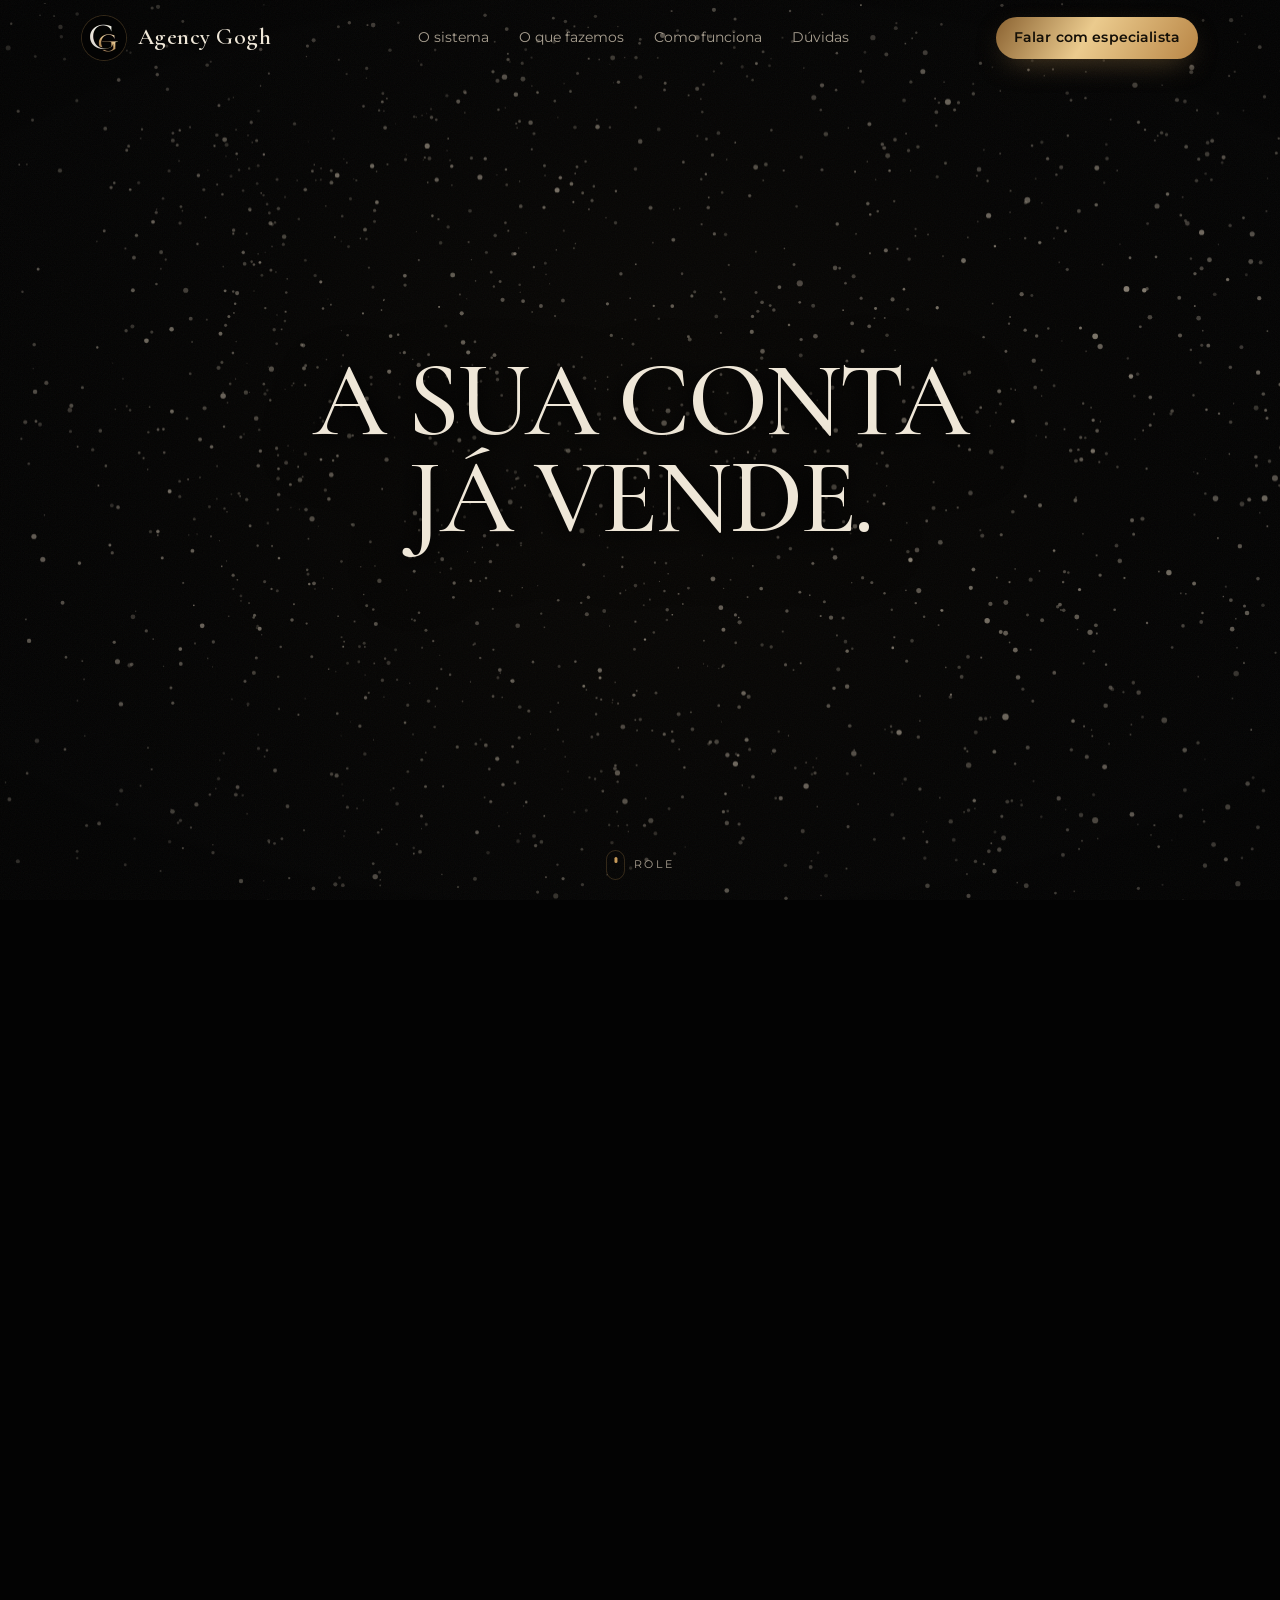
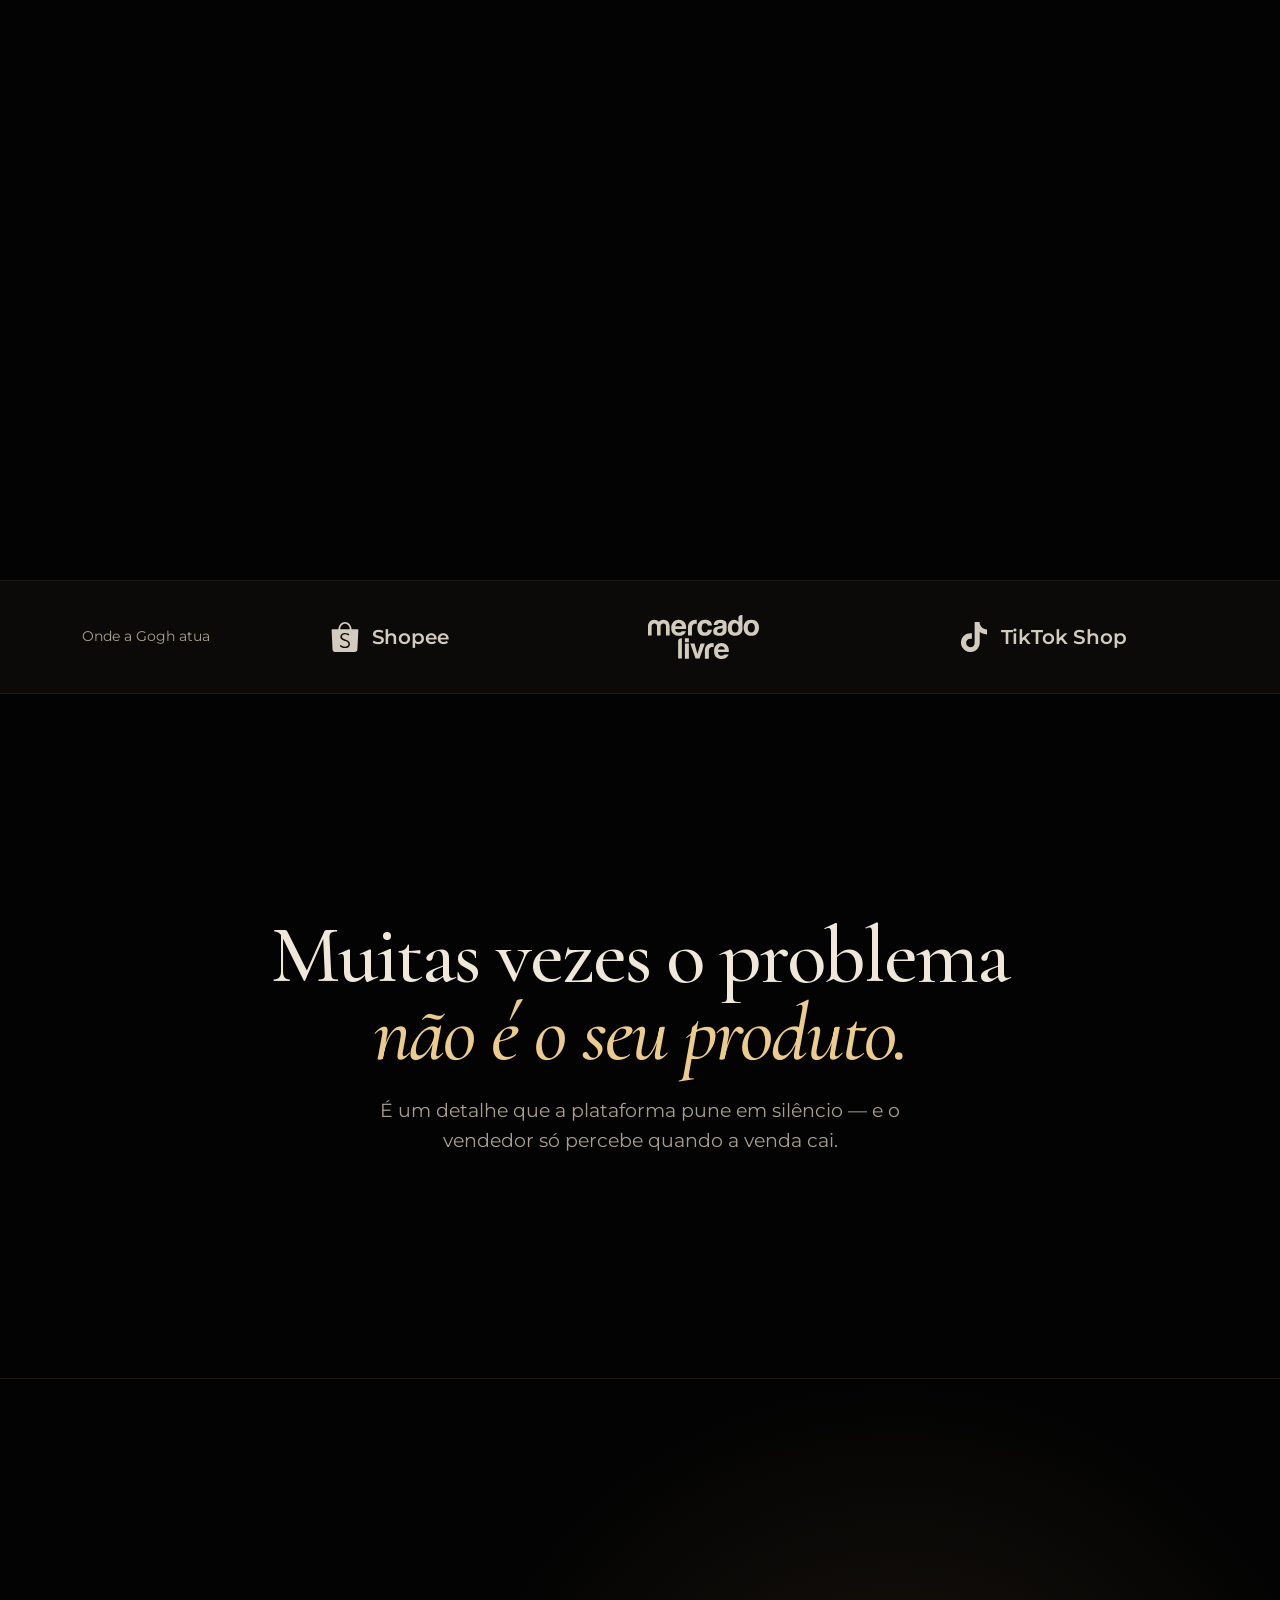
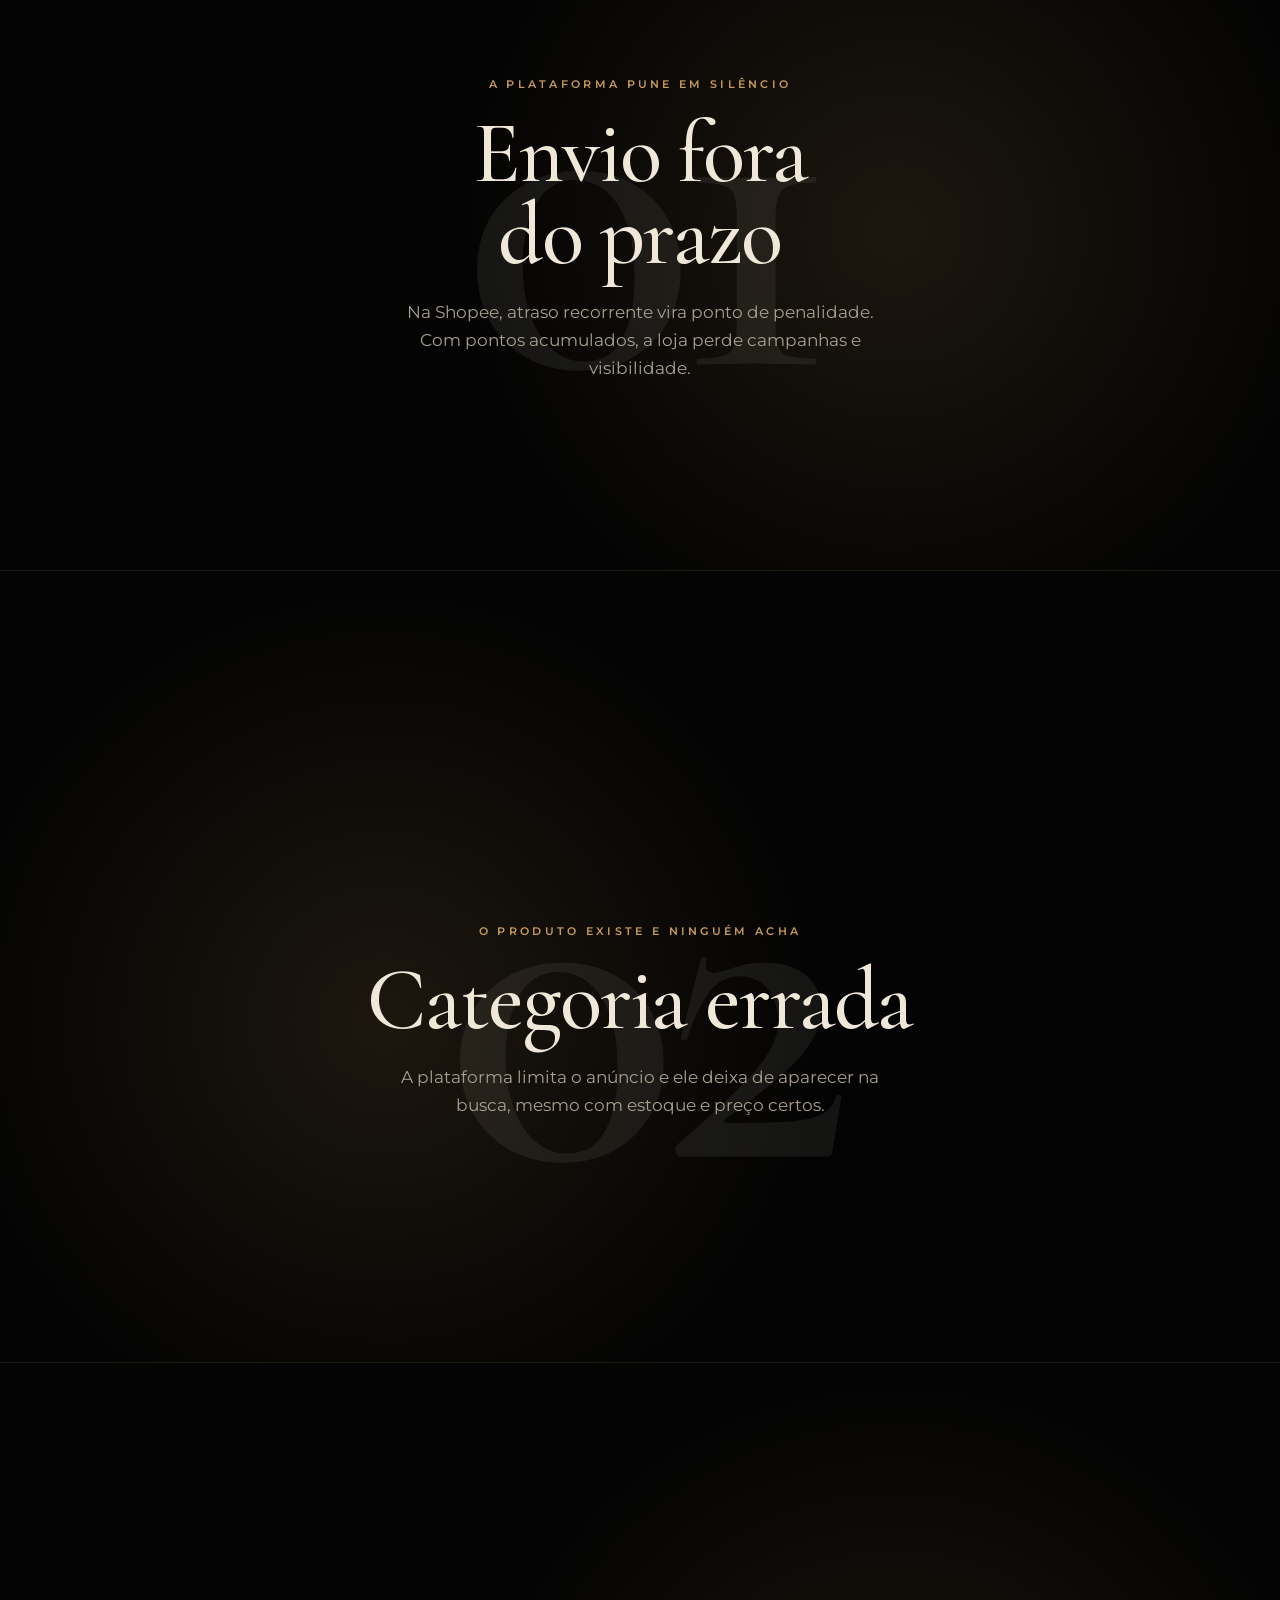
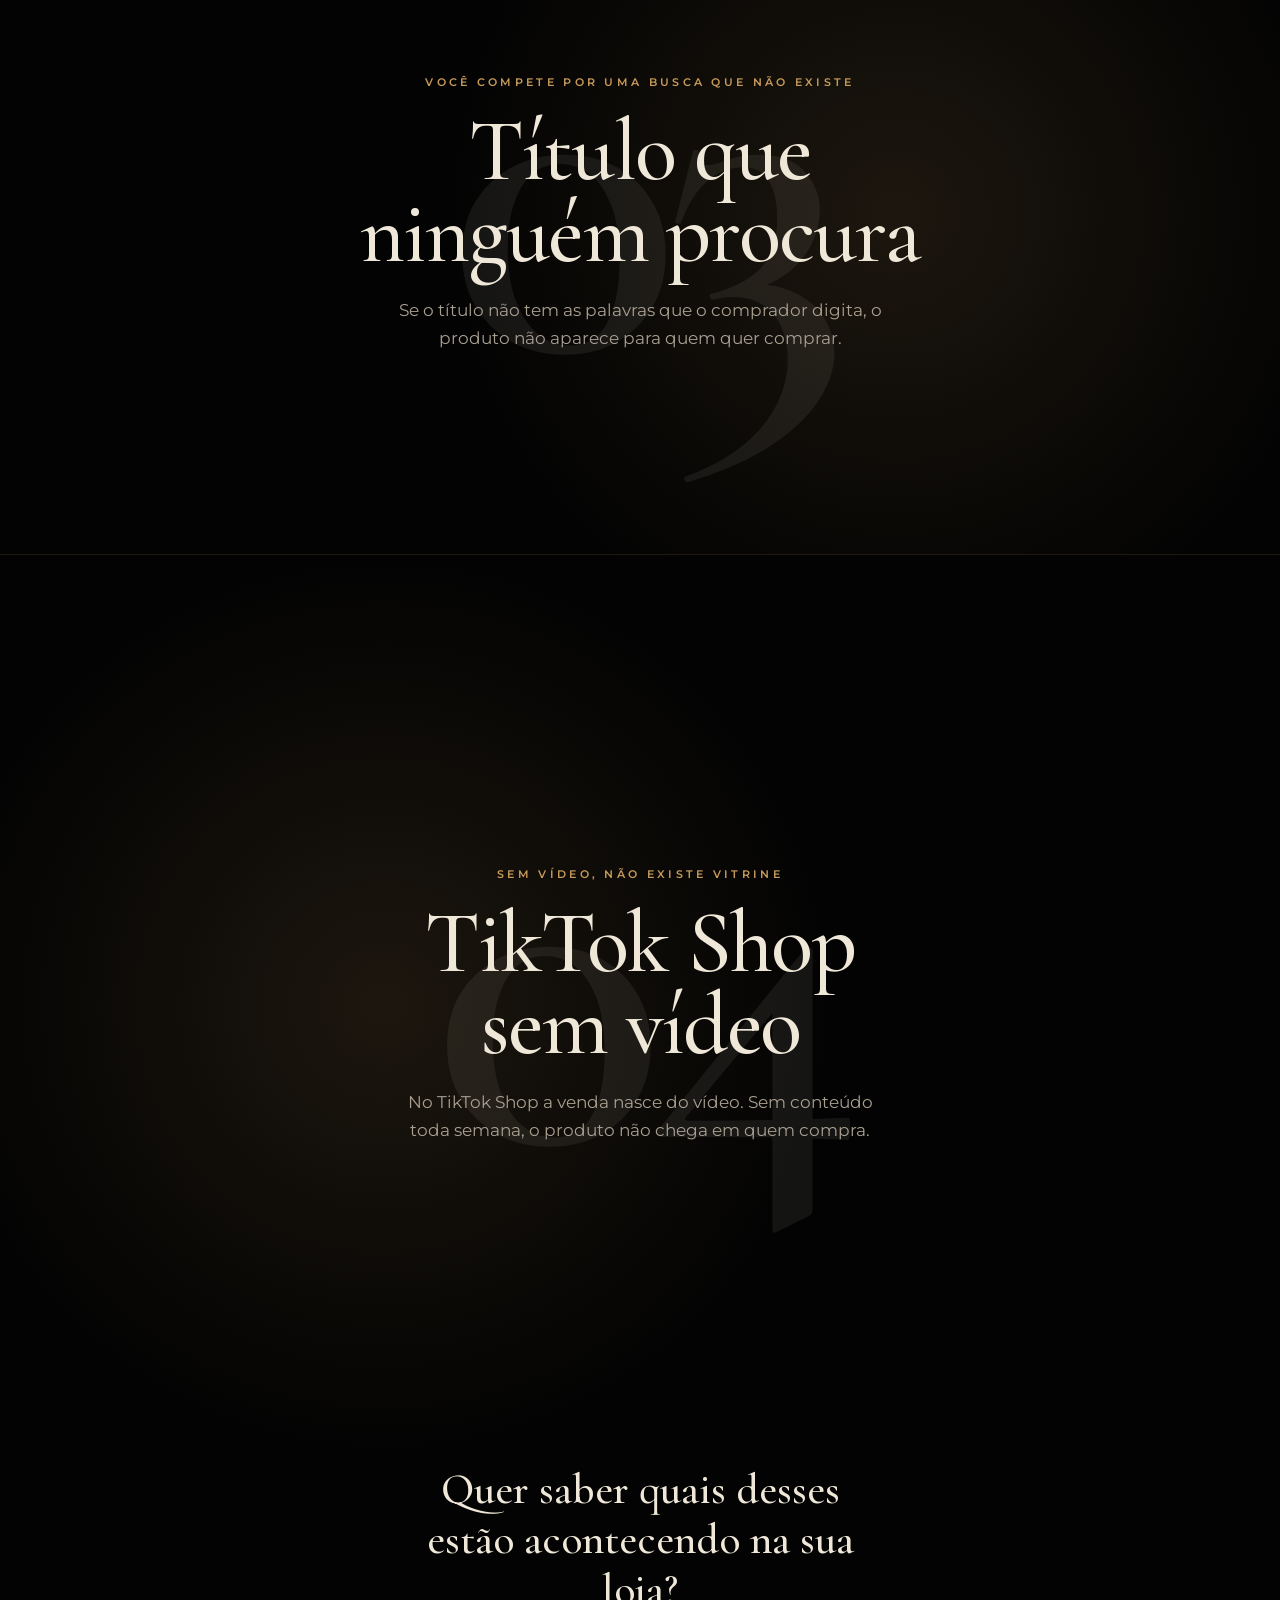
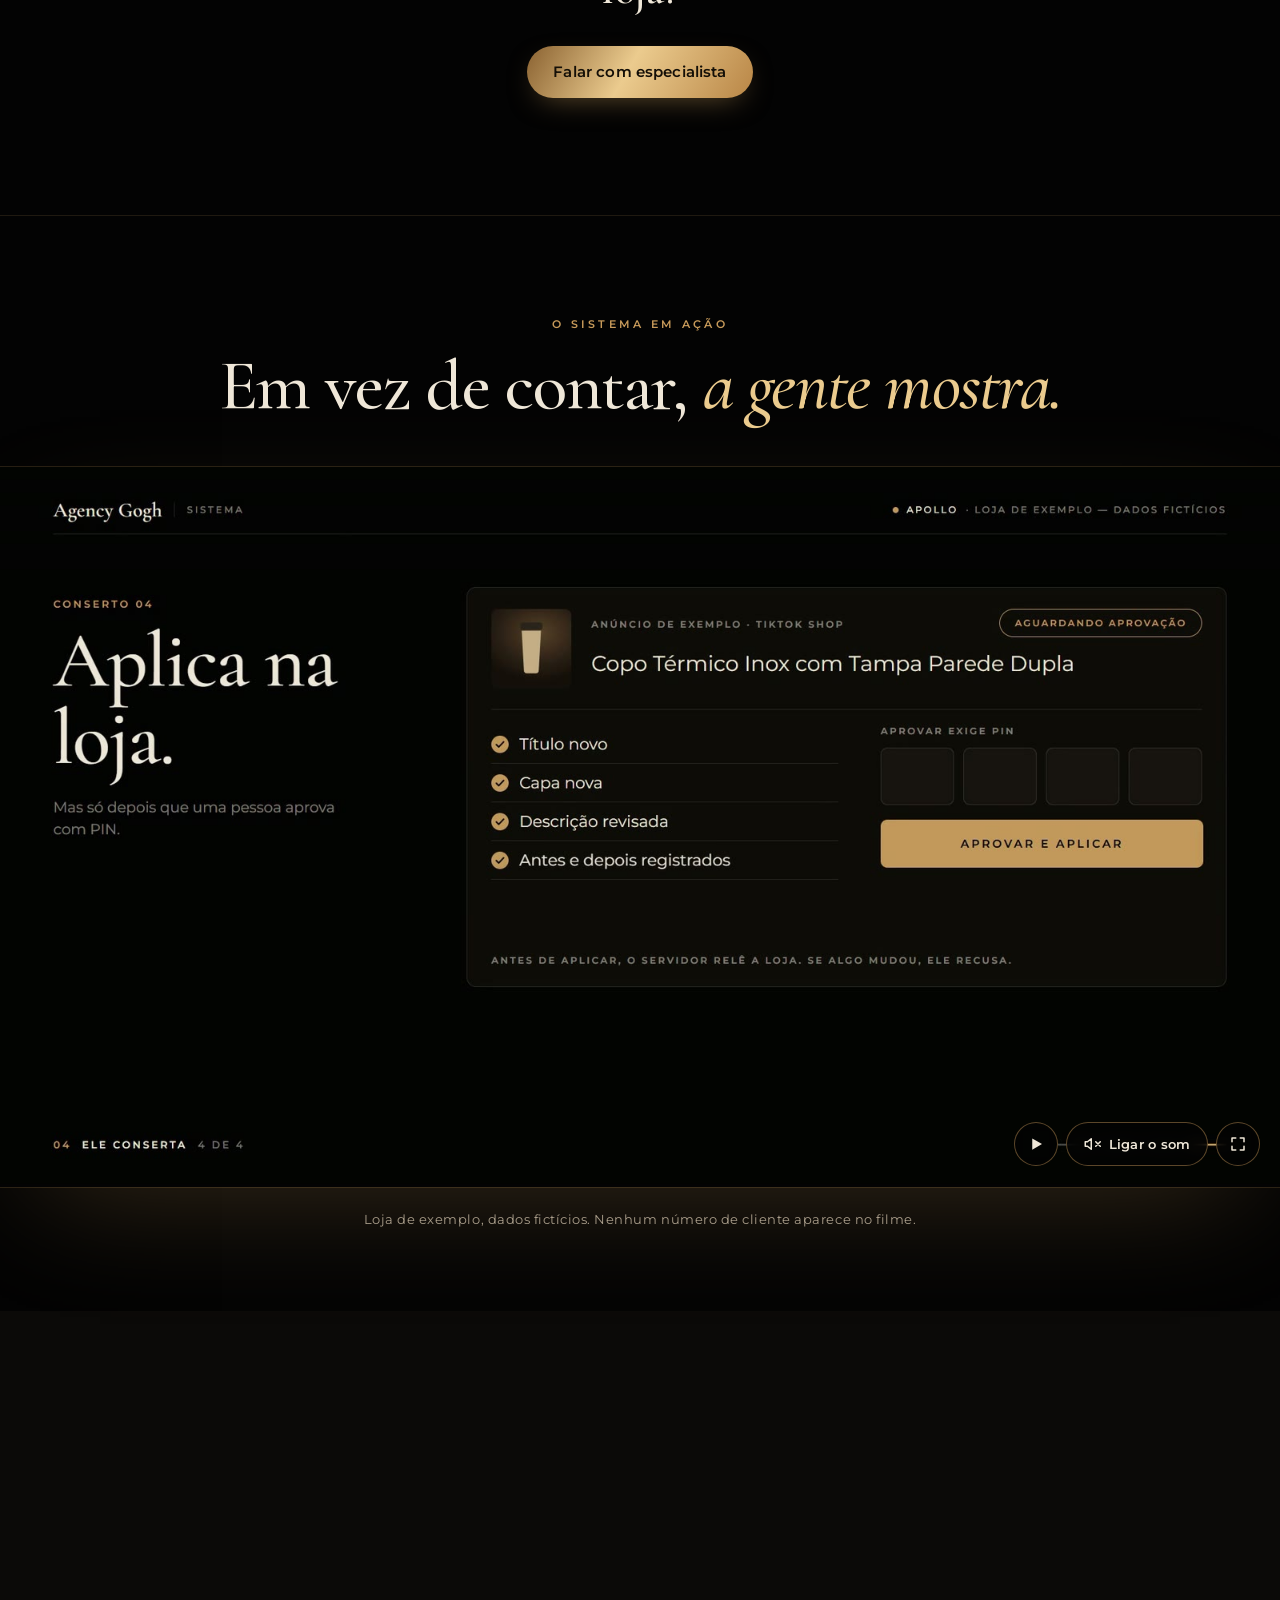
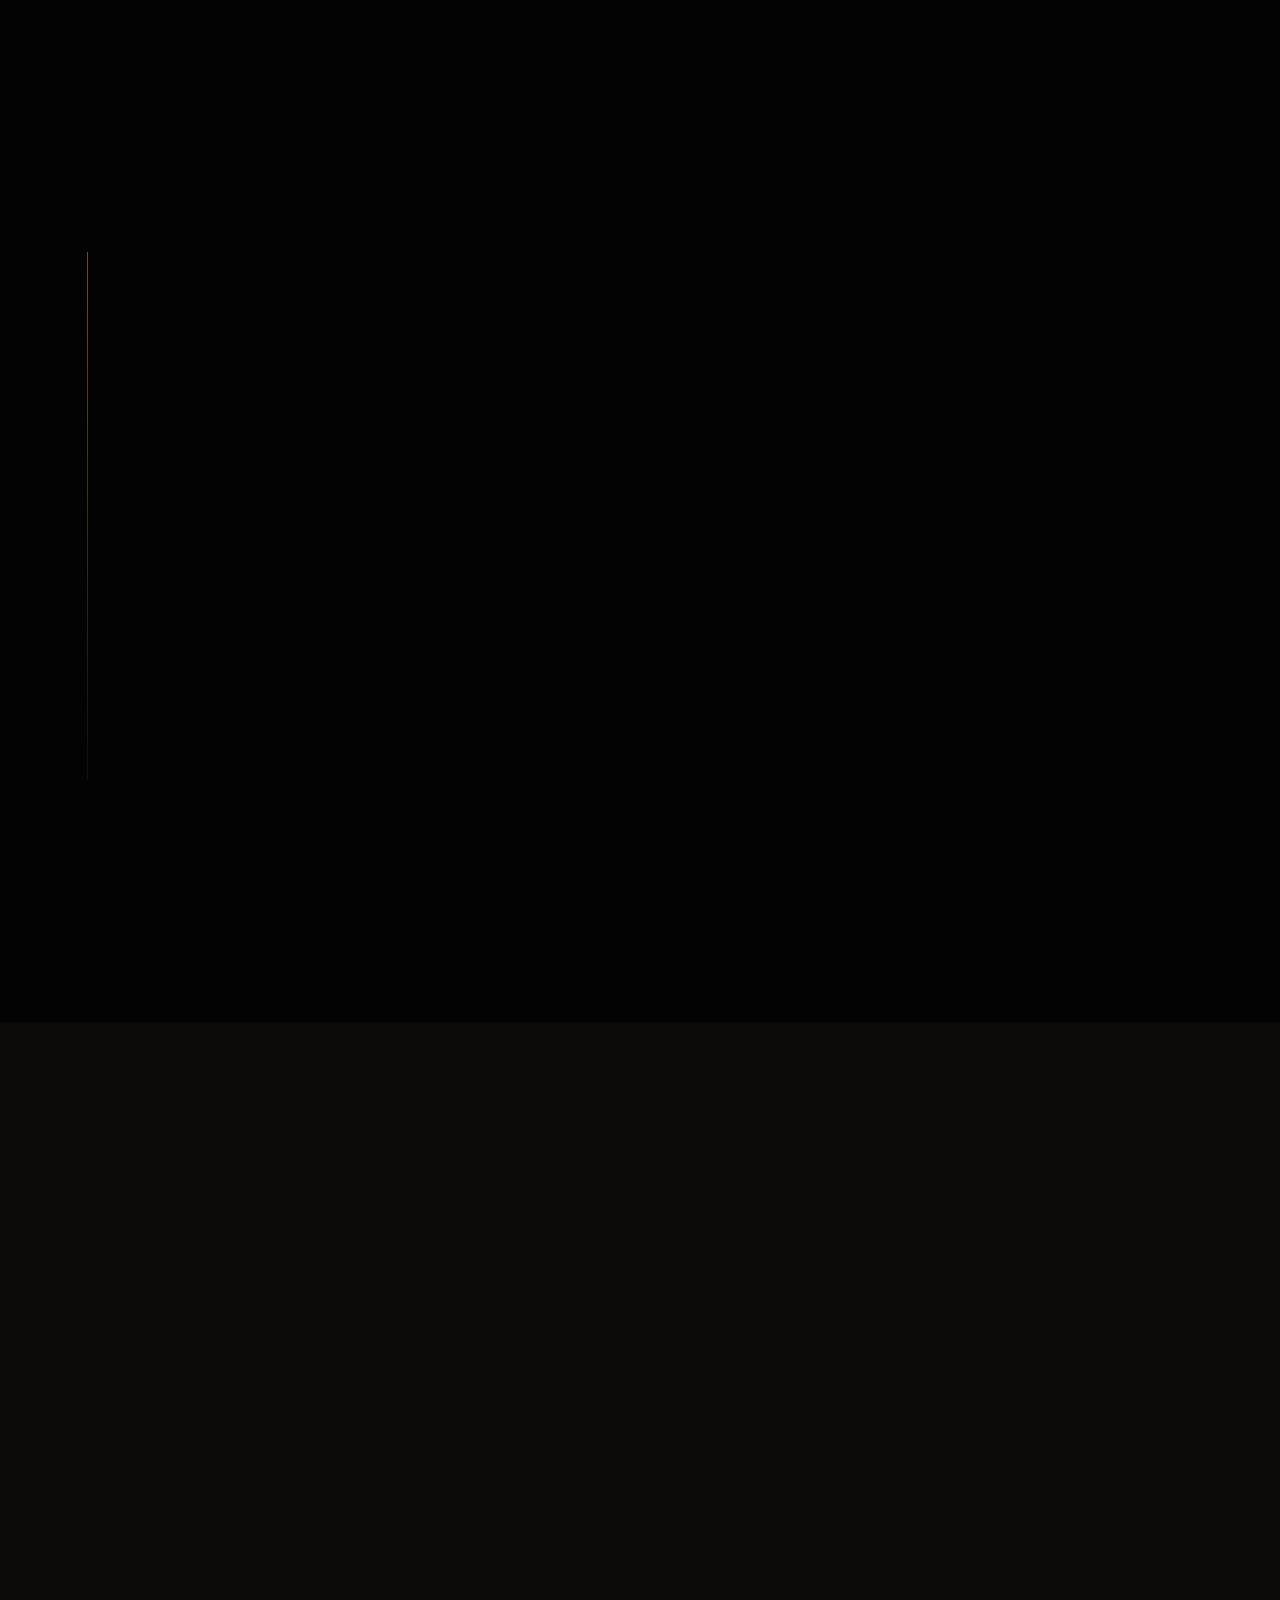
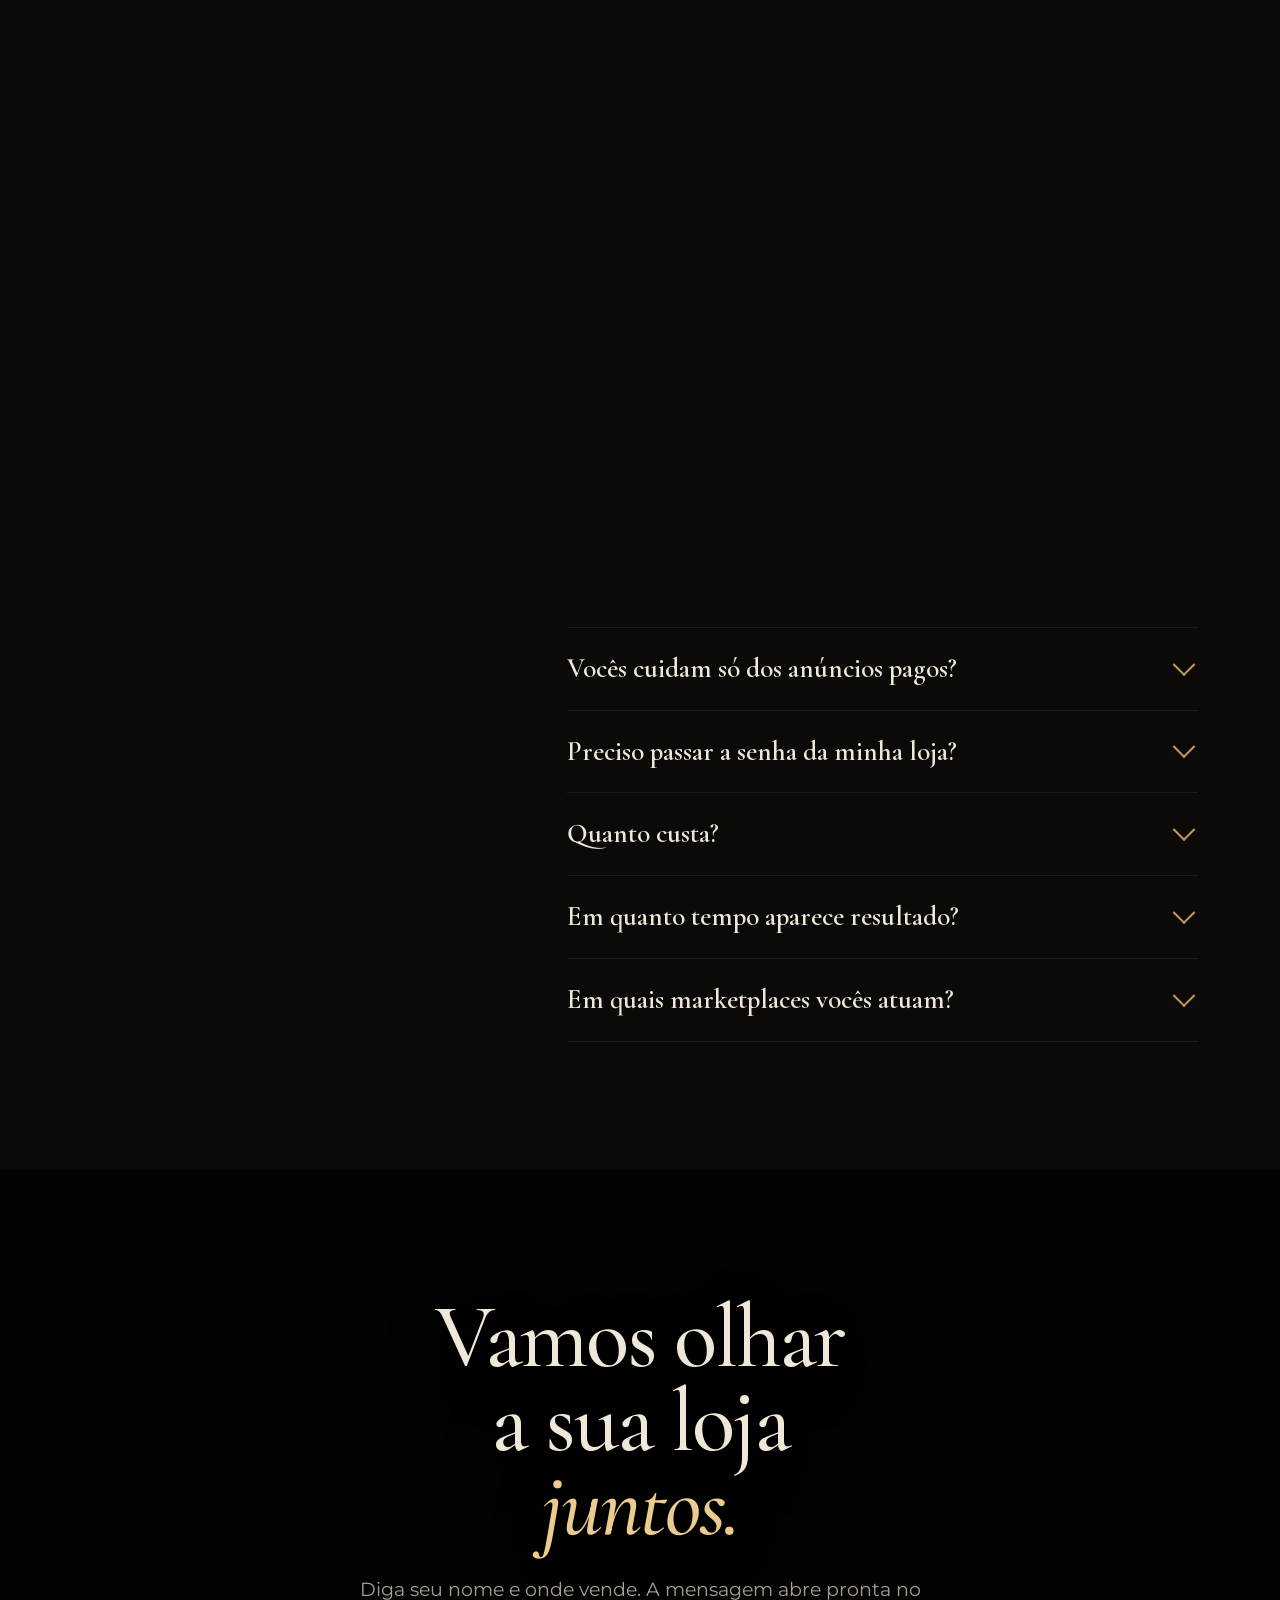
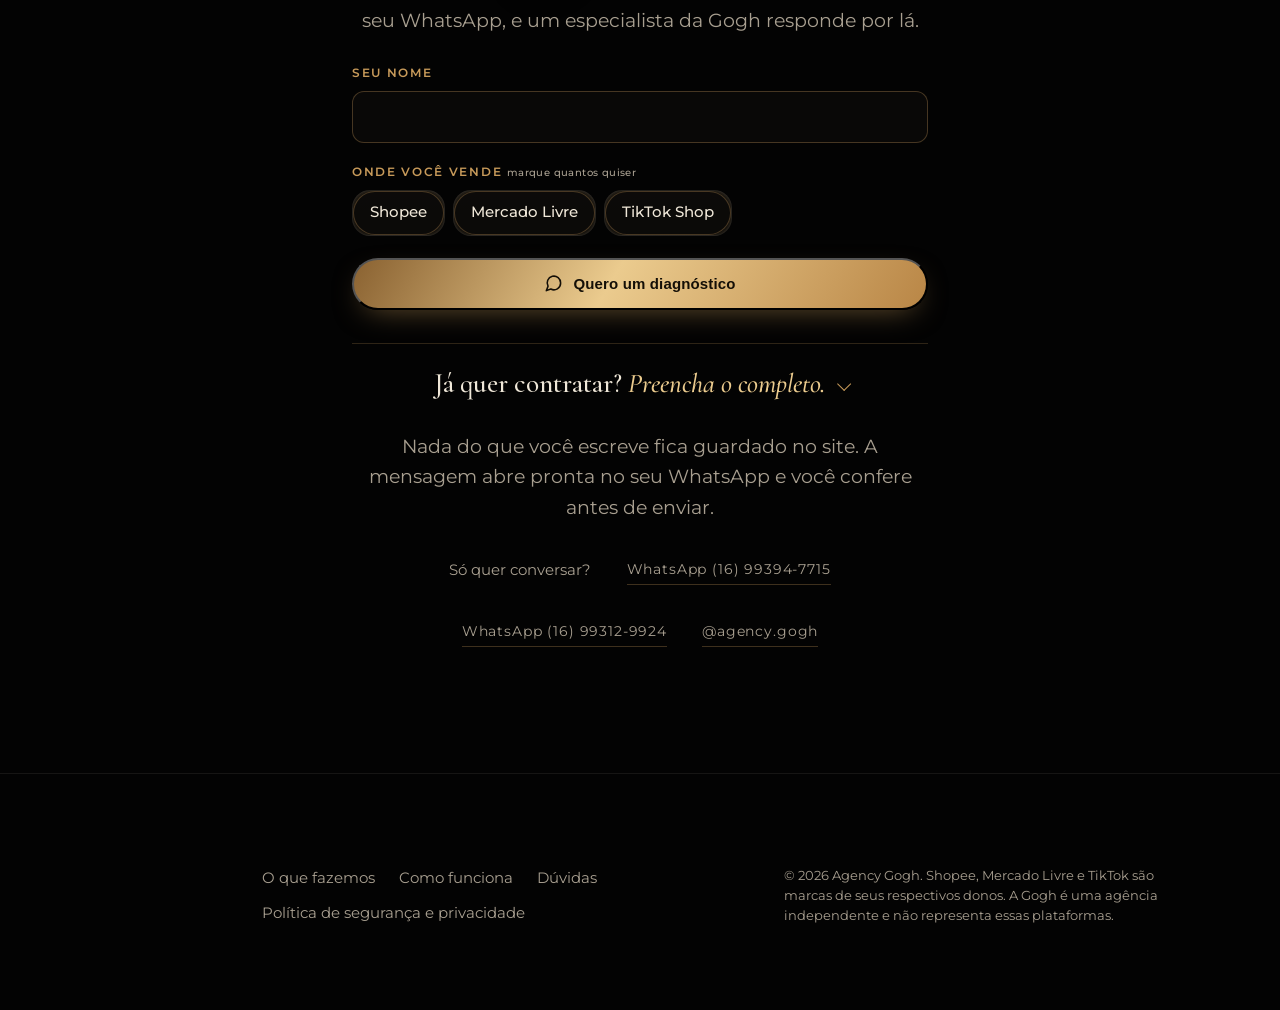
<file: index.html>
<!doctype html>
<html lang="pt-BR">
<head>
<meta charset="utf-8">
<meta name="viewport" content="width=device-width, initial-scale=1, viewport-fit=cover">
<meta http-equiv="Content-Security-Policy" content="default-src 'self'; script-src 'self'; style-src 'self'; font-src 'self'; img-src 'self' data:; connect-src 'none'; object-src 'none'; base-uri 'self'; form-action 'none'">
<meta name="referrer" content="strict-origin-when-cross-origin">
<title>Agency Gogh | Gestão de Shopee, Mercado Livre e TikTok Shop</title>
<meta name="description" content="A Gogh cuida da sua loja na Shopee, no Mercado Livre e no TikTok Shop: catálogo, reputação, anúncios pagos e vídeo de produto. Fale com um especialista.">
<meta name="theme-color" content="#030303">
<meta property="og:type" content="website">
<meta property="og:site_name" content="Agency Gogh">
<meta property="og:title" content="Agency Gogh | Sua loja revisada, anúncio por anúncio">
<meta property="og:description" content="Gestão de Shopee, Mercado Livre e TikTok Shop: catálogo, reputação, anúncios pagos e vídeo de produto.">
<meta property="og:image" content="https://agencygogh.com.br/assets/og-gogh.jpg">
<meta property="og:image:width" content="1200">
<meta property="og:image:height" content="630">
<meta property="og:locale" content="pt_BR">
<link rel="icon" type="image/png" sizes="48x48" href="assets/favicon-48.png">
<link rel="apple-touch-icon" href="assets/apple-touch-icon.png">
<link rel="preload" href="assets/fonts/montserrat-latin.woff2" as="font" type="font/woff2" crossorigin>
<link rel="stylesheet" href="assets/fontes.css?v=1">
<link rel="stylesheet" href="assets/site.css?v=20261026c">
<script src="assets/site.js?v=20261026c" defer></script>
<link rel="stylesheet" href="assets/raiox.css?v=e9aa33d4">
<link rel="stylesheet" href="assets/cinema.css?v=367e617c">
<script src="assets/cinema.js?v=4ac0c72b" defer></script>
<script src="assets/raiox.js?v=b8f244f4" defer></script>
<link rel="stylesheet" href="assets/sistema.css?v=5088d347">
<script src="assets/sistema.js?v=20261026c" defer></script>
</head>
<body>
<div class="progresso" aria-hidden="true"></div>
<a class="pular" href="#conteudo">Pular para o conteúdo</a>

<header class="topo">
  <div class="wrap">
    <a class="marca" href="./" aria-label="Agency Gogh, início">
      <img src="assets/gogh-gg.webp" alt="" width="44" height="44">
      <span>Agency Gogh</span>
    </a>
    <nav aria-label="Principal">
      <a href="#sistema-em-acao">O sistema</a>
      <a href="#servicos">O que fazemos</a>
      <a href="#como-funciona">Como funciona</a>
      <a href="#duvidas">Dúvidas</a>
    </nav>
    <a class="btn btn-ouro btn-pequeno" href="https://wa.me/5516993947715?text=Ol%C3%A1!%20Vim%20pelo%20site%20da%20Gogh%20e%20quero%20falar%20com%20um%20especialista%20sobre%20a%20minha%20loja." target="_blank" rel="noopener noreferrer" data-especialista>Falar com especialista</a>
  </div>
</header>

<main id="conteudo">

  <!-- ============================================================
       Abertura: a marca se abre e mostra o que tem dentro.
       O progresso da rolagem vira a variavel --p (0 a 1) e o CSS faz o resto.
       Curta de proposito: acaba em pouco mais de uma tela de rolagem.
       ============================================================ -->
  <!-- ============================================================
       Abertura: a loja ganha vida conforme a pessoa rola.
       Heroi = o que o lojista quer ver (o anuncio pronto e a venda entrando),
       nao a nossa marca. A marca assina no fim.
       Tudo em HTML/CSS: nitido em qualquer tela, sem video, sem peso.
       ============================================================ -->
  <!-- ============================================================
       O RAIO-X: a conta do lojista desenhada como um campo de pontos
       de luz. Caos -> a lamina da Gogh varre -> o campo se organiza numa
       curva que sobe. Canvas 2D com projecao propria: sem dependencia.
       ============================================================ -->
  <section class="raiox" id="abertura">
    <div class="raiox-fixo">
      <canvas class="campo" aria-hidden="true"></canvas>
      <div class="grao" aria-hidden="true"></div>

      <div class="tempos">
        <p class="tempo t1" aria-hidden="true"><i>A SUA CONTA</i><i>JÁ VENDE.</i></p>
        <p class="tempo t2" aria-hidden="true"><i>E MESMO ASSIM</i><i><em>não sobra.</em></i></p>
        <p class="tempo t3"><i>A GENTE ACHA</i><i>ONDE <em>vaza.</em></i></p>
      </div>

      <div class="fecho">
        <h1>Conta por conta. <em>Número por número.</em></h1>
        <p class="fecho-onde"><span>Shopee</span><b></b><span>Mercado Livre</span><b></b><span>TikTok Shop</span></p>
        <div class="fecho-acoes">
          <a class="btn btn-ouro" href="https://wa.me/5516993947715?text=Ol%C3%A1!%20Vim%20pelo%20site%20da%20Gogh%20e%20quero%20falar%20com%20um%20especialista%20sobre%20a%20minha%20loja." target="_blank" rel="noopener noreferrer" data-especialista>
            <svg viewBox="0 0 24 24" fill="none" stroke="currentColor" stroke-width="2" stroke-linecap="round" stroke-linejoin="round" aria-hidden="true"><path d="M21 11.5a8.4 8.4 0 0 1-12.4 7.4L3 21l2.1-5.6A8.5 8.5 0 1 1 21 11.5z"/></svg>
            Falar com especialista
          </a>
          <a class="btn btn-fio" href="#sistema-em-acao">Ver o sistema em ação</a>
        </div>
      </div>

      <div class="raiox-dica" aria-hidden="true"><span></span>role</div>
    </div>
  </section>

  <section class="canais" aria-label="Marketplaces em que atuamos">
    <div class="wrap">
      <p>Onde a Gogh atua</p>
      <ul class="logos">
        <li><img src="assets/shopee.svg" alt="" width="30" height="30">Shopee</li>
        <li class="ml"><img src="assets/mercadolivre.svg" alt="Mercado Livre" width="112" height="44"></li>
        <li><img src="assets/tiktok.svg" alt="" width="30" height="30">TikTok Shop</li>
      </ul>
    </div>
  </section>

  <!-- Onde a venda trava: quatro capitulos em tela cheia que se empilham.
       Era uma grade de quatro cards -- o exemplo de "site que nao vende". -->
  <section class="filme-travas" id="onde-trava">
    <div class="travas-abre">
      <div class="wrap">
        <h2>Muitas vezes o problema<br><em>não é o seu produto.</em></h2>
        <p>É um detalhe que a plataforma pune em silêncio — e o vendedor só percebe quando a venda cai.</p>
      </div>
    </div>

    <article class="cap">
      <div class="cap-fixo">
        <span class="cap-num" aria-hidden="true">01</span>
        <div class="cap-texto">
          <p class="cap-olho">a plataforma pune em silêncio</p>
          <h3>Envio fora do prazo</h3>
          <p class="cap-corpo">Na Shopee, atraso recorrente vira ponto de penalidade. Com pontos acumulados, a loja perde campanhas e visibilidade.</p>
        </div>
      </div>
    </article>
    <article class="cap">
      <div class="cap-fixo">
        <span class="cap-num" aria-hidden="true">02</span>
        <div class="cap-texto">
          <p class="cap-olho">o produto existe e ninguém acha</p>
          <h3>Categoria errada</h3>
          <p class="cap-corpo">A plataforma limita o anúncio e ele deixa de aparecer na busca, mesmo com estoque e preço certos.</p>
        </div>
      </div>
    </article>
    <article class="cap">
      <div class="cap-fixo">
        <span class="cap-num" aria-hidden="true">03</span>
        <div class="cap-texto">
          <p class="cap-olho">você compete por uma busca que não existe</p>
          <h3>Título que ninguém procura</h3>
          <p class="cap-corpo">Se o título não tem as palavras que o comprador digita, o produto não aparece para quem quer comprar.</p>
        </div>
      </div>
    </article>
    <article class="cap">
      <div class="cap-fixo">
        <span class="cap-num" aria-hidden="true">04</span>
        <div class="cap-texto">
          <p class="cap-olho">sem vídeo, não existe vitrine</p>
          <h3>TikTok Shop sem vídeo</h3>
          <p class="cap-corpo">No TikTok Shop a venda nasce do vídeo. Sem conteúdo toda semana, o produto não chega em quem compra.</p>
        </div>
      </div>
    </article>

    <div class="travas-fecha">
      <div class="wrap">
        <p>Quer saber quais desses estão acontecendo na sua loja?</p>
        <a class="btn btn-ouro" href="https://wa.me/5516993947715?text=Ol%C3%A1!%20Vim%20pelo%20site%20da%20Gogh%20e%20quero%20falar%20com%20um%20especialista%20sobre%20a%20minha%20loja." target="_blank" rel="noopener noreferrer" data-especialista>Falar com especialista</a>
      </div>
    </div>
  </section>

  <!-- O sistema em acao: em vez de contar, mostrar. O filme e o protagonista.
       Comeca sem som quando chega na tela; a pessoa liga o som se quiser. -->
  <section class="sistema" id="sistema-em-acao" aria-labelledby="sistema-titulo">
    <div class="wrap sistema-cabeca">
      <p class="sistema-olho">o sistema em ação</p>
      <h2 id="sistema-titulo">Em vez de contar, <em>a gente mostra.</em></h2>
    </div>

    <div class="tela-caixa">
      <div class="tela">
        <video class="tela-video" muted playsinline preload="metadata" poster="assets/sistema-em-acao.jpg?v=c0f841cb" width="1920" height="1080"
          aria-label="Filme de 53 segundos: o sistema da Gogh lê uma loja de exemplo, acha três furos, prepara a correção e só aplica com aprovação.">
          <source src="assets/sistema-em-acao.mp4?v=033c54b9" type="video/mp4">
        </video>
        <button class="tela-play" type="button" hidden aria-label="Assistir ao filme com som">
          <span><svg viewBox="0 0 24 24" fill="currentColor" aria-hidden="true"><path d="M7 4.5v15l13-7.5z"/></svg>Assistir · 53 s</span>
        </button>
        <div class="tela-controles">
          <button class="tela-btn so-icone" type="button" data-pausa aria-label="Pausar o filme">
            <span class="ic-pausa"><svg viewBox="0 0 24 24" fill="currentColor" aria-hidden="true"><path d="M7 5h3.5v14H7zM13.5 5H17v14h-3.5z"/></svg></span>
            <span class="ic-segue" hidden><svg viewBox="0 0 24 24" fill="currentColor" aria-hidden="true"><path d="M7 4.5v15l13-7.5z"/></svg></span>
          </button>
          <button class="tela-btn" type="button" data-som aria-pressed="false" aria-label="Ligar o som">
            <span class="ic-mudo"><svg viewBox="0 0 24 24" fill="none" stroke="currentColor" stroke-width="2" stroke-linecap="round" stroke-linejoin="round" aria-hidden="true"><path d="M11 5 6 9H3v6h3l5 4z"/><path d="m23 9-6 6M17 9l6 6"/></svg></span>
            <span class="ic-som" hidden><svg viewBox="0 0 24 24" fill="none" stroke="currentColor" stroke-width="2" stroke-linecap="round" stroke-linejoin="round" aria-hidden="true"><path d="M11 5 6 9H3v6h3l5 4z"/><path d="M15.5 8.5a5 5 0 0 1 0 7M19 5a10 10 0 0 1 0 14"/></svg></span>
            <span class="rotulo">Ligar o som</span>
          </button>
          <button class="tela-btn so-icone" type="button" data-cheia aria-label="Ver em tela cheia">
            <svg viewBox="0 0 24 24" fill="none" stroke="currentColor" stroke-width="2" stroke-linecap="round" stroke-linejoin="round" aria-hidden="true"><path d="M4 9V4h5M20 9V4h-5M4 15v5h5M20 15v5h-5"/></svg>
          </button>
        </div>
      </div>
      <div class="tela-fim" hidden>
        <a class="btn btn-ouro" href="#contato">Quero um diagnóstico</a>
        <button class="btn btn-fio" type="button" data-de-novo>Ver de novo</button>
      </div>
    </div>

    <p class="wrap sistema-nota">Loja de exemplo, dados fictícios. Nenhum número de cliente aparece no filme.</p>
  </section>

  <!-- O que a Gogh faz: quatro linhas tipograficas, sem icone e sem card.
       Um fio de ouro corre sob cada uma quando ela entra na tela. -->
  <section class="secao escura cinema" id="servicos">
    <div class="wrap">
      <div class="cabeca grande" data-surge>
        <h2>A gente cuida da <em>loja inteira.</em></h2>
        <p>Para você não precisar juntar três fornecedores diferentes.</p>
      </div>
      <ul class="linhas">
        <li class="linha" data-surge>
          <span class="linha-n" aria-hidden="true">01</span>
          <h3>Catálogo</h3>
          <p>Cadastro e correção de anúncios em volume: título, categoria, atributos, fotos e variações. É o que coloca o produto na busca.</p>
        </li>
        <li class="linha" data-surge>
          <span class="linha-n" aria-hidden="true">02</span>
          <h3>Operação da conta</h3>
          <p>Prazo de envio, estoque, preço e reputação acompanhados toda semana, para a loja não tomar ponto de penalidade nem perder benefício da plataforma.</p>
        </li>
        <li class="linha" data-surge>
          <span class="linha-n" aria-hidden="true">03</span>
          <h3>Anúncios pagos</h3>
          <p>Shopee Ads, Mercado Livre Ads, TikTok e Meta, com meta de retorno combinada antes do primeiro real investido.</p>
        </li>
        <li class="linha" data-surge>
          <span class="linha-n" aria-hidden="true">04</span>
          <h3>Vídeo e imagem</h3>
          <p>Conteúdo de produto para a página do anúncio e para o TikTok Shop. O que é feito com inteligência artificial vai identificado, como as plataformas exigem.</p>
        </li>
      </ul>
    </div>
  </section>

  <!-- Como funciona: um fio de ouro que se desenha de cima a baixo,
       na mesma linguagem de luz da abertura. -->
  <section class="secao cinema" id="como-funciona">
    <div class="wrap">
      <div class="cabeca grande" data-surge>
        <h2>Primeiro a gente entende.<br><em>Depois propõe.</em></h2>
      </div>
      <ol class="trilha">
        <li data-surge><span class="marco" aria-hidden="true"></span>
          <h3>Conversa</h3><p>Você conta onde vende, o que está travando e o que já tentou.</p></li>
        <li data-surge><span class="marco" aria-hidden="true"></span>
          <h3>Diagnóstico</h3><p>Olhamos a saúde da conta, as vendas recentes, os anúncios limitados e o que recebe visita sem vender.</p></li>
        <li data-surge><span class="marco" aria-hidden="true"></span>
          <h3>Plano</h3><p>Você recebe o que fazer primeiro, em ordem de impacto, com o número que justifica cada item.</p></li>
        <li data-surge><span class="marco" aria-hidden="true"></span>
          <h3>Execução</h3><p>Colocamos o plano em prática e revisamos os resultados toda semana com você.</p></li>
      </ol>
    </div>
  </section>

  <section class="secao escura cinema" id="compromissos">
    <div class="wrap">
      <div class="cabeca grande" data-surge>
        <h2>O que você pode <em>cobrar da gente.</em></h2>
      </div>
      <ul class="promessas">
        <li data-surge><strong>Nada muda sem a sua aprovação.</strong><span>Analisar e recomendar é o nosso trabalho. Mexer em preço, anúncio ou verba na sua loja só acontece com o seu ok.</span></li>
        <li data-surge><strong>Toda recomendação tem número.</strong><span>Cada sugestão chega com o dado da sua conta que a sustenta. Palpite não entra na sua loja.</span></li>
        <li data-surge><strong>Sem promessa de milagre.</strong><span>Se um resultado depende de tempo, de estoque ou da plataforma, a gente diz isso antes de você decidir.</span></li>
      </ul>
    </div>
  </section>

  <section class="secao escura" id="duvidas">
    <div class="wrap duvidas-grade">
      <div class="cabeca" data-surge>
        <h2>Dúvidas comuns</h2>
        <p>Não achou a sua? Pergunte direto para um especialista.</p>
      </div>
      <div class="duvidas">
        <details>
          <summary>Vocês cuidam só dos anúncios pagos?</summary>
          <p>Não. A Gogh cuida da operação da conta, do catálogo, dos anúncios pagos e do conteúdo. Muitas vezes a venda trava num anúncio mal cadastrado ou num prazo de envio, e só mexer no anúncio pago não resolve.</p>
        </details>
        <details>
          <summary>Preciso passar a senha da minha loja?</summary>
          <p>Sempre que a plataforma oferece, a conexão é feita pela autorização oficial, que você pode revogar quando quiser. Os detalhes estão na nossa <a href="privacidade.html">política de segurança e privacidade</a>.</p>
        </details>
        <details>
          <summary>Quanto custa?</summary>
          <p>Depende dos canais em que você vende e do tamanho da operação. Depois da conversa, o especialista monta uma proposta para a sua loja.</p>
        </details>
        <details>
          <summary>Em quanto tempo aparece resultado?</summary>
          <p>Sem olhar a loja, qualquer prazo seria chute. No diagnóstico, a gente mostra o que dá para corrigir primeiro e o que depende de tempo para responder.</p>
        </details>
        <details>
          <summary>Em quais marketplaces vocês atuam?</summary>
          <p>Shopee, Mercado Livre e TikTok Shop. Anúncios em redes sociais, como Meta, entram quando ajudam a vender nesses canais.</p>
        </details>
      </div>
    </div>
  </section>

  <!-- Fecho: o campo volta, calmo, e a chamada ocupa a tela.
       Abre com o campo e fecha com o campo: o arco se completa. -->
  <section class="final-filme" id="contato">
    <canvas class="campo-fim" aria-hidden="true"></canvas>
    <div class="fim-conteudo">
      <h2>Vamos olhar a sua loja<br><em>juntos.</em></h2>
      <p>Diga seu nome e onde vende. A mensagem abre pronta no seu WhatsApp, e um especialista da Gogh responde por lá.</p>

      <!-- a) curto: um clique e ja manda -->
      <form class="pedido" id="form-diagnostico" novalidate>
        <div>
          <label for="d-nome">Seu nome</label>
          <input type="text" id="d-nome" name="nome" autocomplete="name" maxlength="80" required>
        </div>
        <fieldset>
          <legend>Onde você vende <small>marque quantos quiser</small></legend>
          <div class="fichas" data-campo="onde">
            <label class="ficha"><input type="checkbox" name="onde" value="Shopee"><span>Shopee</span></label>
            <label class="ficha"><input type="checkbox" name="onde" value="Mercado Livre"><span>Mercado Livre</span></label>
            <label class="ficha"><input type="checkbox" name="onde" value="TikTok Shop"><span>TikTok Shop</span></label>
          </div>
        </fieldset>
        <p class="pedido-erro" role="alert"></p>
        <button class="btn btn-ouro" type="submit">
          <svg viewBox="0 0 24 24" fill="none" stroke="currentColor" stroke-width="2" stroke-linecap="round" stroke-linejoin="round" aria-hidden="true"><path d="M21 11.5a8.4 8.4 0 0 1-12.4 7.4L3 21l2.1-5.6A8.5 8.5 0 1 1 21 11.5z"/></svg>
          Quero um diagnóstico
        </button>
      </form>

      <!-- b) completo: para quem ja quer contratar -->
      <details class="completo" id="contratar">
        <summary>Já quer contratar? <em>Preencha o completo.</em></summary>
        <form class="pedido" id="form-contratar" novalidate>
          <div>
            <label for="c-nome">Seu nome</label>
            <input type="text" id="c-nome" name="nome" autocomplete="name" maxlength="80" required>
          </div>
          <div>
            <label for="c-loja">Nome da loja ou empresa</label>
            <input type="text" id="c-loja" name="loja" autocomplete="organization" maxlength="100" required>
          </div>
          <div>
            <label for="c-ramo">O que você vende</label>
            <input type="text" id="c-ramo" name="ramo" maxlength="120" placeholder="ex.: utilidades domésticas" required>
          </div>
          <fieldset>
            <legend>Onde vende hoje <small>marque quantos quiser</small></legend>
            <div class="fichas" data-campo="onde" data-exclusivo="Ainda não vendo">
              <label class="ficha"><input type="checkbox" name="onde" value="Shopee"><span>Shopee</span></label>
              <label class="ficha"><input type="checkbox" name="onde" value="Mercado Livre"><span>Mercado Livre</span></label>
              <label class="ficha"><input type="checkbox" name="onde" value="TikTok Shop"><span>TikTok Shop</span></label>
              <label class="ficha"><input type="checkbox" name="onde" value="Ainda não vendo"><span>Ainda não vendo</span></label>
            </div>
          </fieldset>
          <fieldset>
            <legend>Faturamento por mês</legend>
            <div class="fichas" data-campo="faturamento">
              <label class="ficha"><input type="radio" name="faturamento" value="Até R$ 10 mil"><span>Até R$ 10 mil</span></label>
              <label class="ficha"><input type="radio" name="faturamento" value="R$ 10 mil a R$ 50 mil"><span>R$ 10 mil a R$ 50 mil</span></label>
              <label class="ficha"><input type="radio" name="faturamento" value="R$ 50 mil a R$ 200 mil"><span>R$ 50 mil a R$ 200 mil</span></label>
              <label class="ficha"><input type="radio" name="faturamento" value="Acima de R$ 200 mil"><span>Acima de R$ 200 mil</span></label>
              <label class="ficha"><input type="radio" name="faturamento" value="Ainda não vendo"><span>Ainda não vendo</span></label>
            </div>
          </fieldset>
          <fieldset>
            <legend>Onde quer o nosso serviço <small>marque quantos quiser</small></legend>
            <div class="fichas" data-campo="servico-onde">
              <label class="ficha"><input type="checkbox" name="servico-onde" value="Shopee"><span>Shopee</span></label>
              <label class="ficha"><input type="checkbox" name="servico-onde" value="Mercado Livre"><span>Mercado Livre</span></label>
              <label class="ficha"><input type="checkbox" name="servico-onde" value="TikTok Shop"><span>TikTok Shop</span></label>
            </div>
          </fieldset>
          <fieldset>
            <legend>O que você precisa <small>marque quantos quiser</small></legend>
            <div class="fichas" data-campo="precisa" data-exclusivo="Ainda não sei">
              <label class="ficha"><input type="checkbox" name="precisa" value="Catálogo"><span>Catálogo</span></label>
              <label class="ficha"><input type="checkbox" name="precisa" value="Operação da conta"><span>Operação da conta</span></label>
              <label class="ficha"><input type="checkbox" name="precisa" value="Anúncios pagos"><span>Anúncios pagos</span></label>
              <label class="ficha"><input type="checkbox" name="precisa" value="Vídeo e imagem"><span>Vídeo e imagem</span></label>
              <label class="ficha"><input type="checkbox" name="precisa" value="Ainda não sei"><span>Ainda não sei</span></label>
            </div>
          </fieldset>
          <div>
            <label for="c-link">Instagram ou site da loja <small>(opcional)</small></label>
            <input type="text" id="c-link" name="link" maxlength="120" placeholder="@sualoja ou sualoja.com.br" autocapitalize="off" spellcheck="false">
          </div>
          <p class="pedido-erro" role="alert"></p>
          <button class="btn btn-ouro" type="submit">
            <svg viewBox="0 0 24 24" fill="none" stroke="currentColor" stroke-width="2" stroke-linecap="round" stroke-linejoin="round" aria-hidden="true"><path d="M21 11.5a8.4 8.4 0 0 1-12.4 7.4L3 21l2.1-5.6A8.5 8.5 0 1 1 21 11.5z"/></svg>
            Mandar pelo WhatsApp
          </button>
        </form>
      </details>

      <p class="pedido-nota">Nada do que você escreve fica guardado no site. A mensagem abre pronta no seu WhatsApp e você confere antes de enviar.</p>

      <div class="contatos">
        <span>Só quer conversar?</span>
        <a href="https://wa.me/5516993947715?text=Ol%C3%A1!%20Vim%20pelo%20site%20da%20Gogh%20e%20quero%20falar%20com%20um%20especialista%20sobre%20a%20minha%20loja." target="_blank" rel="noopener noreferrer">WhatsApp (16) 99394-7715</a>
        <a href="https://wa.me/5516993129924?text=Ol%C3%A1!%20Vim%20pelo%20site%20da%20Gogh%20e%20quero%20falar%20com%20um%20especialista%20sobre%20a%20minha%20loja." target="_blank" rel="noopener noreferrer">WhatsApp (16) 99312-9924</a>
        <a href="https://www.instagram.com/agency.gogh/" target="_blank" rel="noopener noreferrer">@agency.gogh</a>
      </div>
    </div>
  </section>

</main>

<footer class="rodape">
  <div class="wrap">
    <img class="logo-completo" src="assets/logo-agency-gogh.webp" alt="Agency Gogh. Estratégia, gestão, resultados" width="132" height="132" loading="lazy">
    <nav aria-label="Rodapé">
      <a href="#servicos">O que fazemos</a>
      <a href="#como-funciona">Como funciona</a>
      <a href="#duvidas">Dúvidas</a>
      <a href="privacidade.html">Política de segurança e privacidade</a>
    </nav>
    <small>© <span data-ano>2026</span> Agency Gogh. Shopee, Mercado Livre e TikTok são marcas de seus respectivos donos. A Gogh é uma agência independente e não representa essas plataformas.</small>
  </div>
</footer>

<div class="barra-celular">
  <a class="btn btn-ouro" href="https://wa.me/5516993947715?text=Ol%C3%A1!%20Vim%20pelo%20site%20da%20Gogh%20e%20quero%20falar%20com%20um%20especialista%20sobre%20a%20minha%20loja." target="_blank" rel="noopener noreferrer" data-especialista>
    <svg viewBox="0 0 24 24" fill="none" stroke="currentColor" stroke-width="2" stroke-linecap="round" stroke-linejoin="round" aria-hidden="true"><path d="M21 11.5a8.4 8.4 0 0 1-12.4 7.4L3 21l2.1-5.6A8.5 8.5 0 1 1 21 11.5z"/></svg>
    Falar com especialista
  </a>
</div>
</body>
</html>
</file>
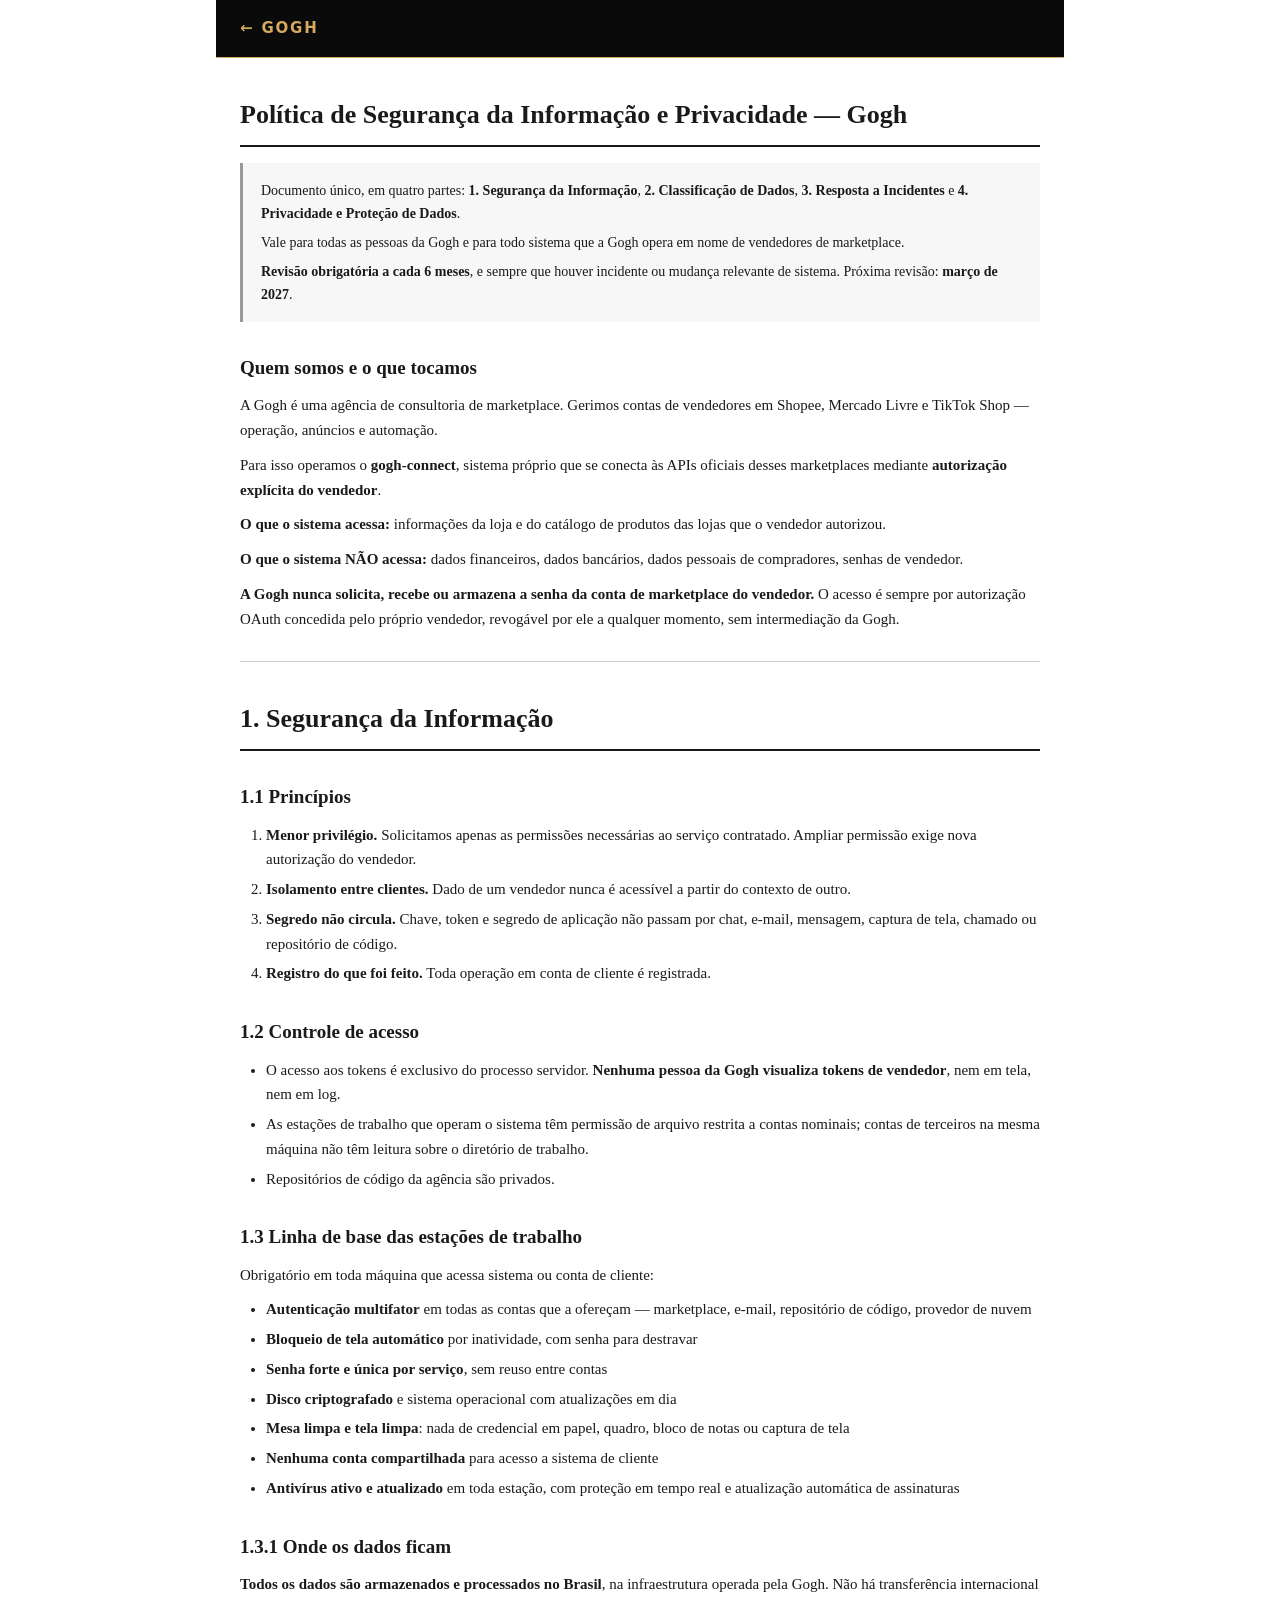
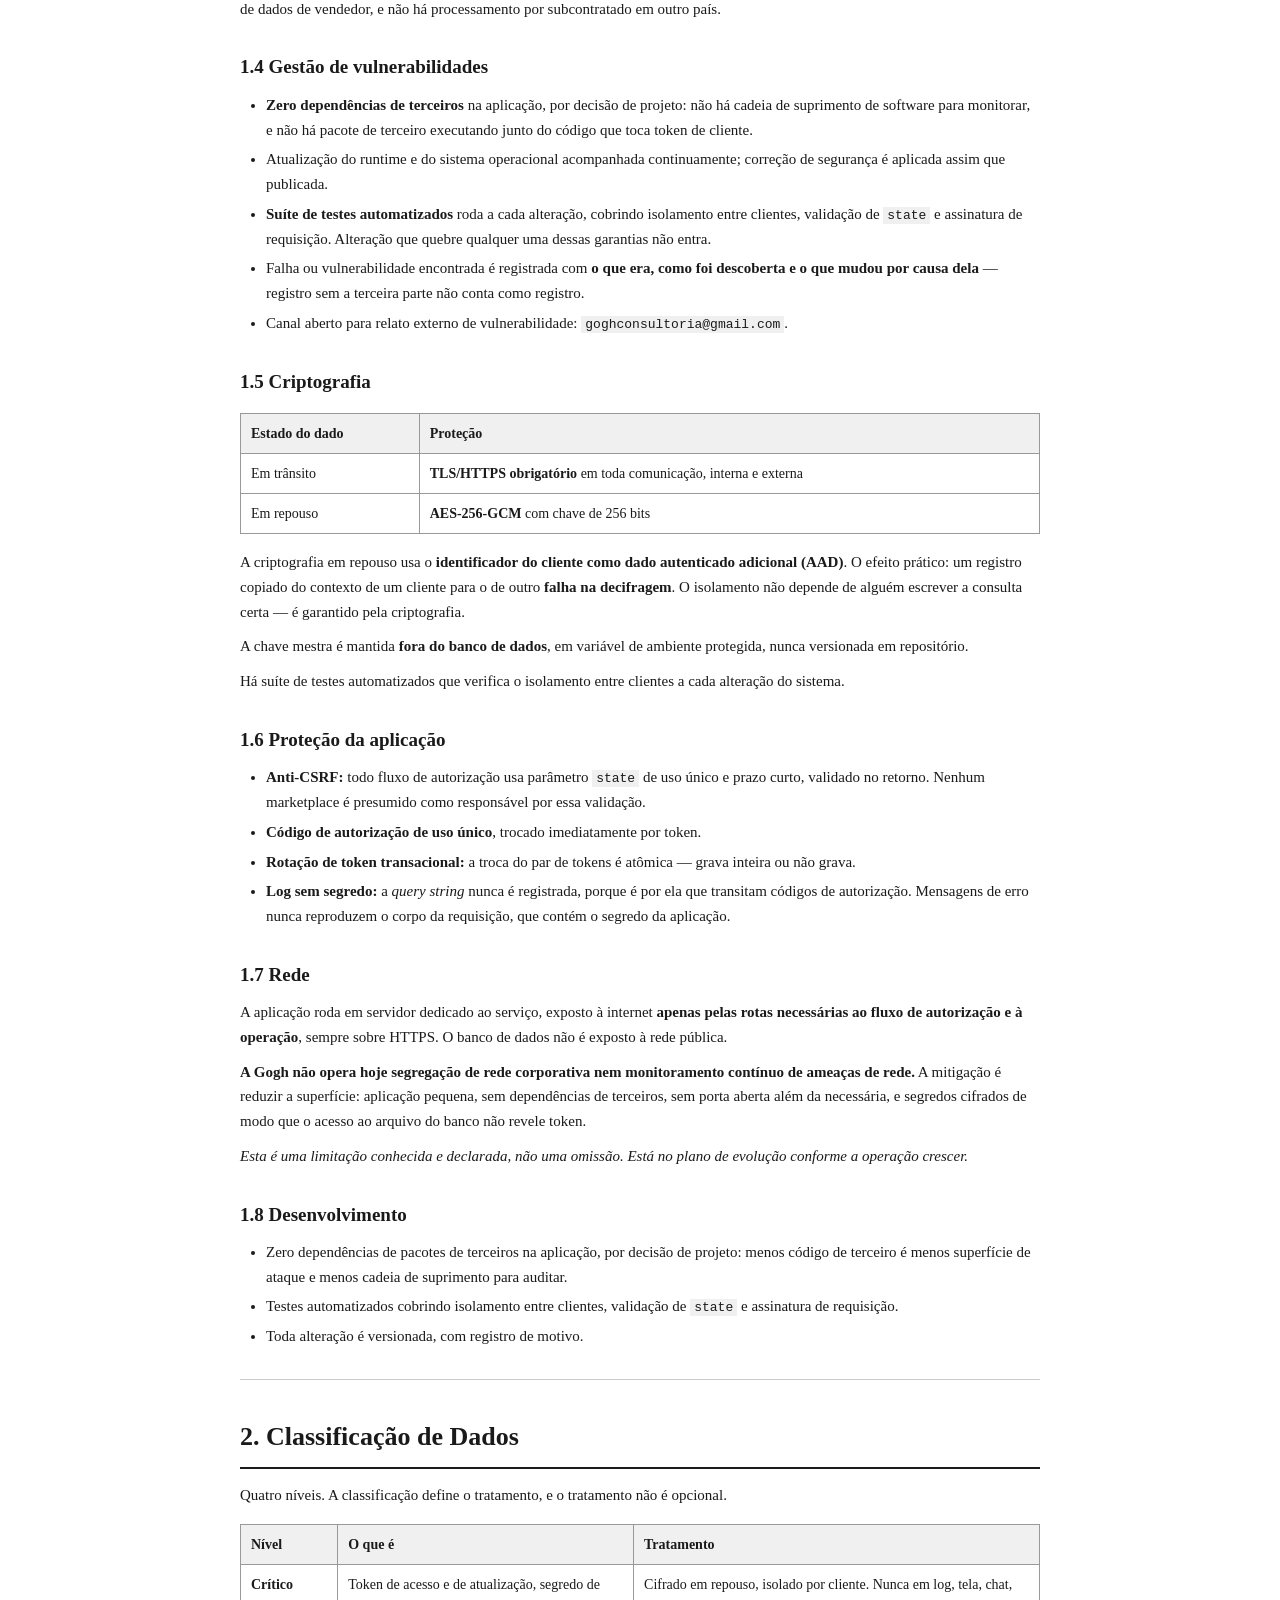
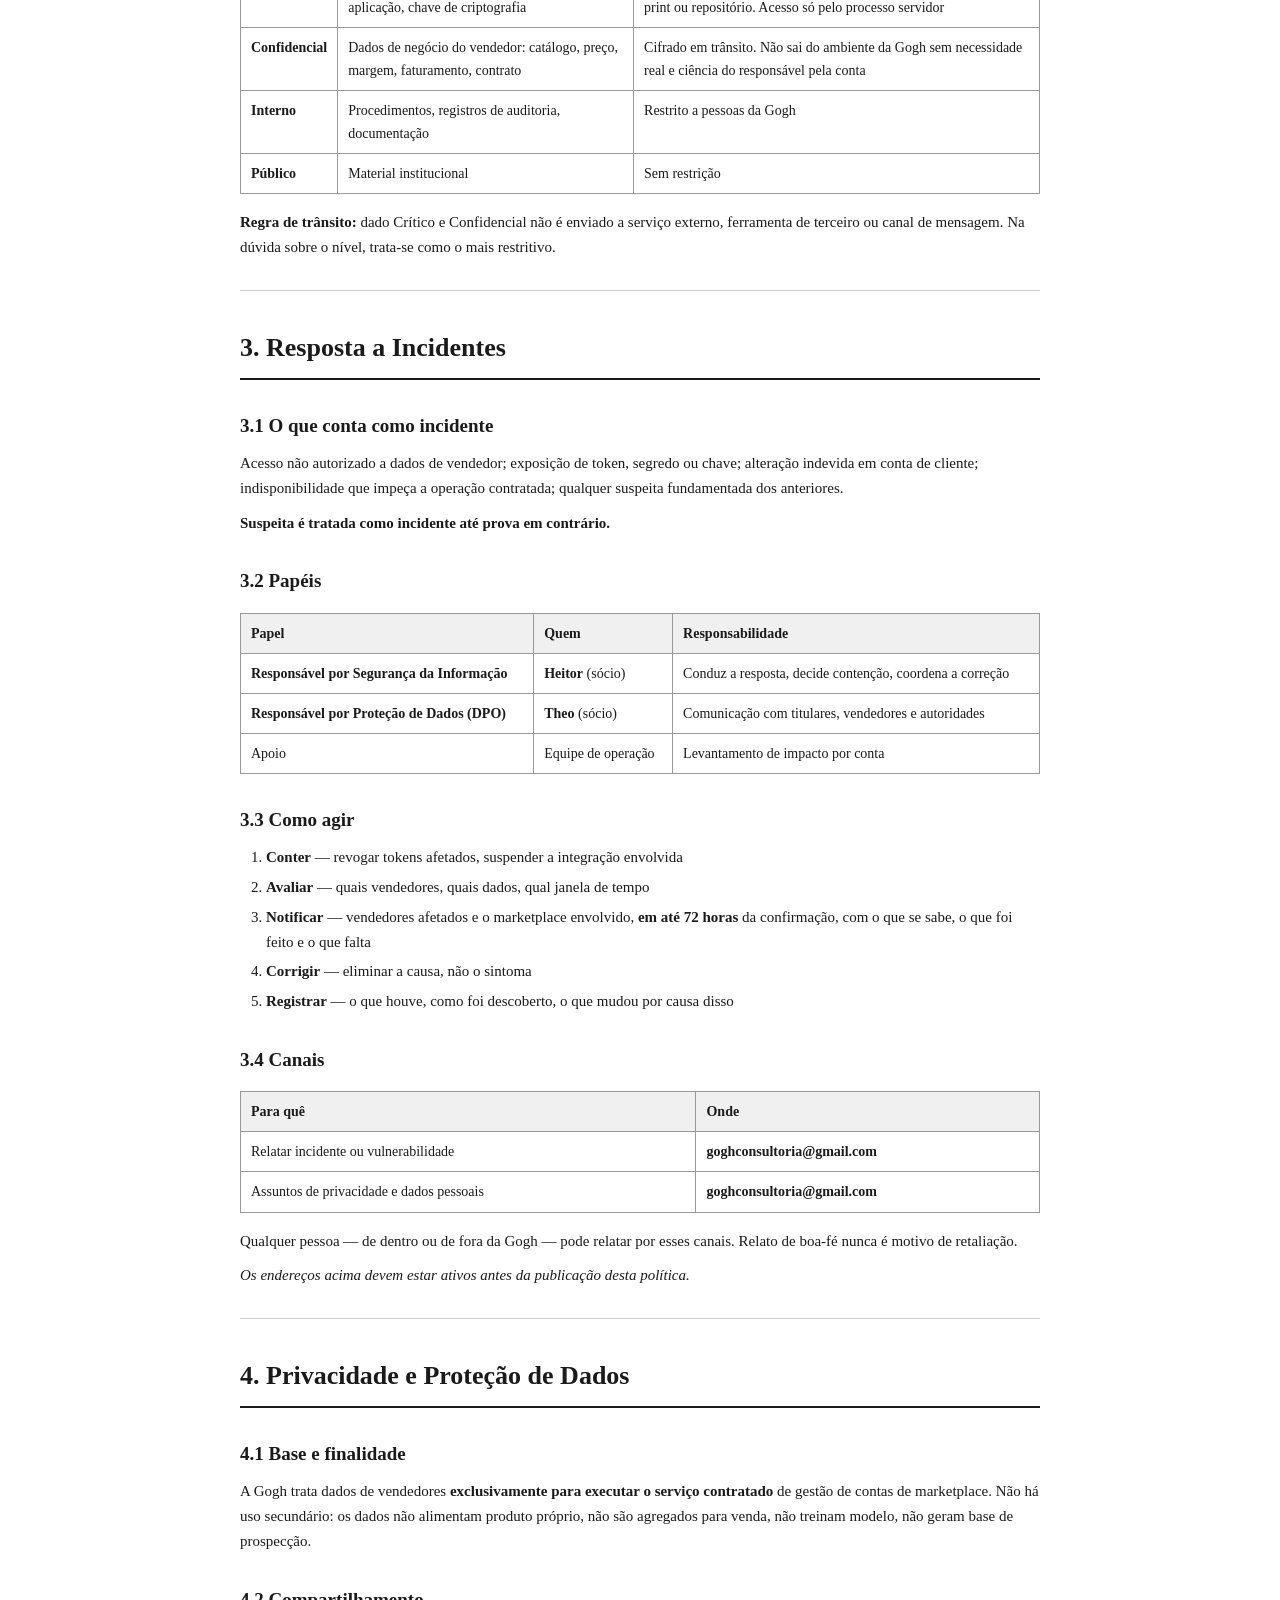
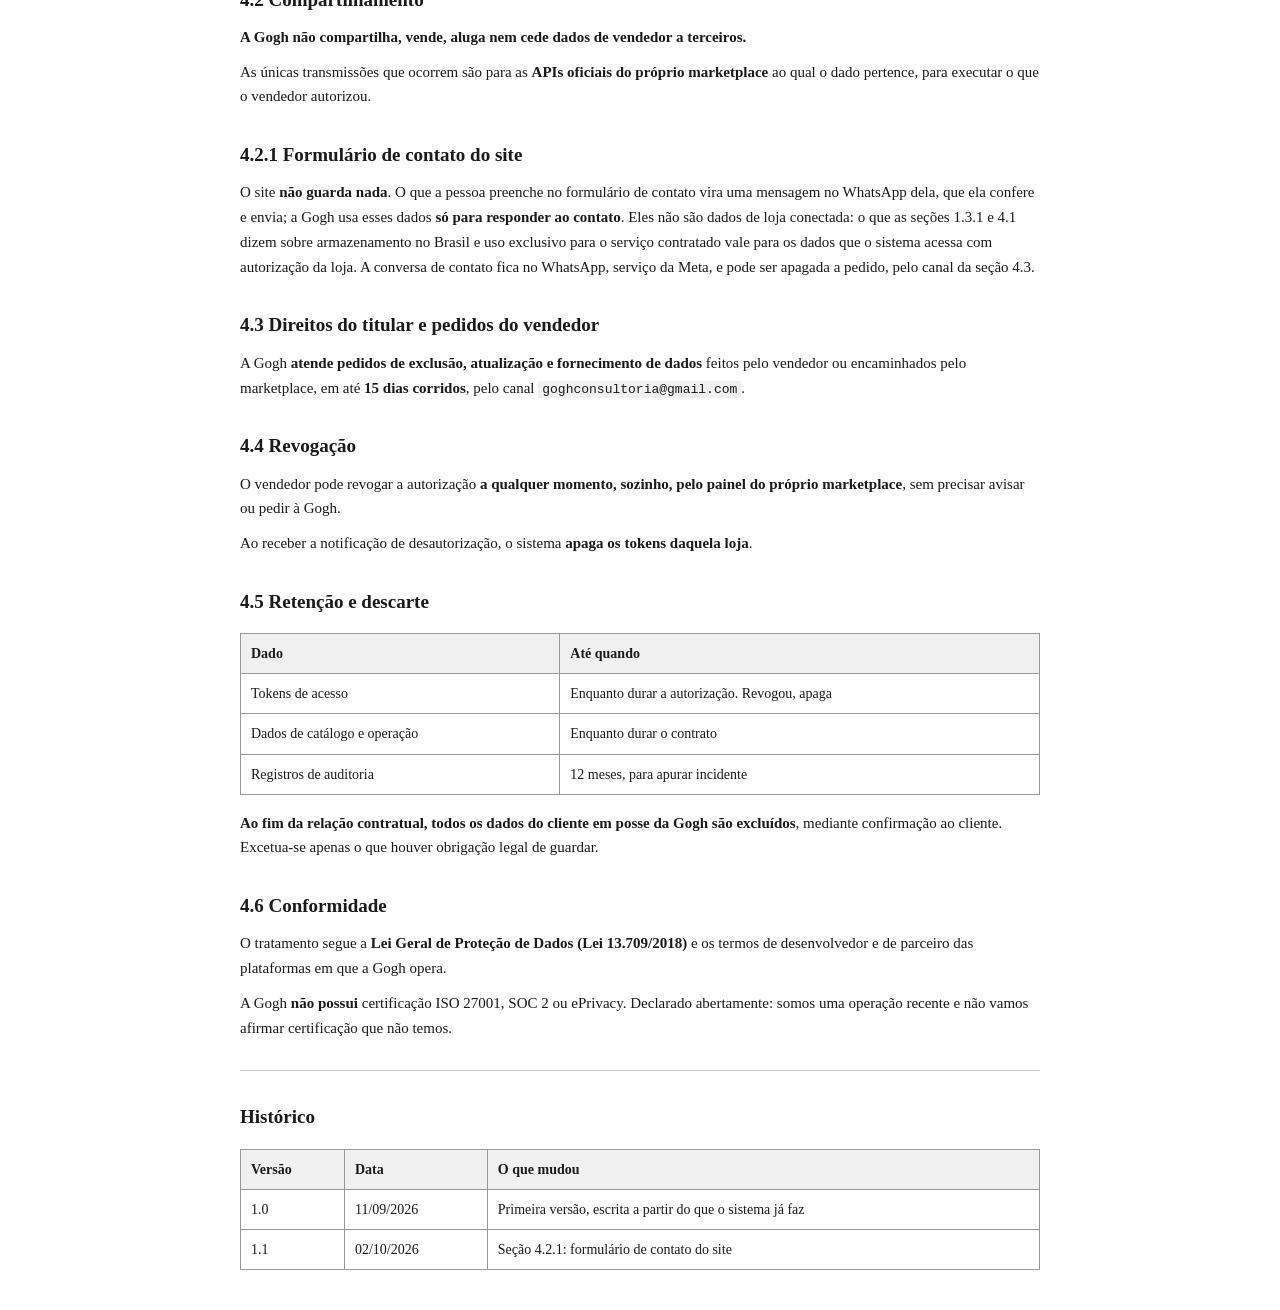
<file: privacidade.html>
<!doctype html>
<html lang="pt-BR"><head><meta charset="utf-8">
<title>Política de Segurança e Privacidade — Gogh</title>
<meta name="viewport" content="width=device-width, initial-scale=1">
<style>
  body{max-width:800px;margin:40px auto;padding:0 24px;
       font:15px/1.65 Georgia,"Times New Roman",serif;color:#1a1a1a}
  h1{font-size:26px;margin:36px 0 14px;border-bottom:2px solid #1a1a1a;padding-bottom:8px}
  h2{font-size:19px;margin:30px 0 10px}
  h3{font-size:16px;margin:22px 0 8px}
  p{margin:10px 0}
  ul,ol{margin:10px 0;padding-left:26px}
  li{margin:5px 0}
  table{border-collapse:collapse;width:100%;margin:16px 0;font-size:14px}
  th,td{border:1px solid #999;padding:8px 10px;text-align:left;vertical-align:top}
  th{background:#f0f0f0}
  blockquote{margin:16px 0;padding:10px 18px;border-left:3px solid #999;
             background:#f7f7f7;font-size:14px}
  blockquote p{margin:6px 0}
  code{font-family:Consolas,monospace;font-size:13px;background:#f0f0f0;padding:1px 4px}
  hr{border:0;border-top:1px solid #ccc;margin:30px 0}
  @media print{body{margin:0;max-width:none}h1{page-break-before:auto}}
</style></head><body>
<div style="background:#0A0A0B;border-bottom:1px solid #D4A95E;padding:16px 24px;margin:-40px -24px 32px"><a href="./" style="color:#D4A95E;text-decoration:none;font:600 15px system-ui,sans-serif;letter-spacing:.12em">&larr; GOGH</a></div>
<h1>Política de Segurança da Informação e Privacidade — Gogh</h1>
<blockquote>
<p>Documento único, em quatro partes: <strong>1. Segurança da Informação</strong>, <strong>2. Classificação de Dados</strong>, <strong>3. Resposta a Incidentes</strong> e <strong>4. Privacidade e Proteção de Dados</strong>.</p>
<p>Vale para todas as pessoas da Gogh e para todo sistema que a Gogh opera em nome de vendedores de marketplace.</p>
<p><strong>Revisão obrigatória a cada 6 meses</strong>, e sempre que houver incidente ou mudança relevante de sistema. Próxima revisão: <strong>março de 2027</strong>.</p>
</blockquote>
<h2>Quem somos e o que tocamos</h2>
<p>A Gogh é uma agência de consultoria de marketplace. Gerimos contas de vendedores em Shopee, Mercado Livre e TikTok Shop — operação, anúncios e automação.</p>
<p>Para isso operamos o <strong>gogh-connect</strong>, sistema próprio que se conecta às APIs oficiais desses marketplaces mediante <strong>autorização explícita do vendedor</strong>.</p>
<p><strong>O que o sistema acessa:</strong> informações da loja e do catálogo de produtos das lojas que o vendedor autorizou.</p>
<p><strong>O que o sistema NÃO acessa:</strong> dados financeiros, dados bancários, dados pessoais de compradores, senhas de vendedor.</p>
<p><strong>A Gogh nunca solicita, recebe ou armazena a senha da conta de marketplace do vendedor.</strong> O acesso é sempre por autorização OAuth concedida pelo próprio vendedor, revogável por ele a qualquer momento, sem intermediação da Gogh.</p>
<hr>
<h1>1. Segurança da Informação</h1>
<h2>1.1 Princípios</h2>
<ol>
<li><strong>Menor privilégio.</strong> Solicitamos apenas as permissões necessárias ao serviço contratado. Ampliar permissão exige nova autorização do vendedor.</li>
<li><strong>Isolamento entre clientes.</strong> Dado de um vendedor nunca é acessível a partir do contexto de outro.</li>
<li><strong>Segredo não circula.</strong> Chave, token e segredo de aplicação não passam por chat, e-mail, mensagem, captura de tela, chamado ou repositório de código.</li>
<li><strong>Registro do que foi feito.</strong> Toda operação em conta de cliente é registrada.</li>
</ol>
<h2>1.2 Controle de acesso</h2>
<ul>
<li>O acesso aos tokens é exclusivo do processo servidor. <strong>Nenhuma pessoa da Gogh visualiza tokens de vendedor</strong>, nem em tela, nem em log.</li>
<li>As estações de trabalho que operam o sistema têm permissão de arquivo restrita a contas nominais; contas de terceiros na mesma máquina não têm leitura sobre o diretório de trabalho.</li>
<li>Repositórios de código da agência são privados.</li>
</ul>
<h2>1.3 Linha de base das estações de trabalho</h2>
<p>Obrigatório em toda máquina que acessa sistema ou conta de cliente:</p>
<ul>
<li><strong>Autenticação multifator</strong> em todas as contas que a ofereçam — marketplace, e-mail, repositório de código, provedor de nuvem</li>
<li><strong>Bloqueio de tela automático</strong> por inatividade, com senha para destravar</li>
<li><strong>Senha forte e única por serviço</strong>, sem reuso entre contas</li>
<li><strong>Disco criptografado</strong> e sistema operacional com atualizações em dia</li>
<li><strong>Mesa limpa e tela limpa</strong>: nada de credencial em papel, quadro, bloco de notas ou captura de tela</li>
<li><strong>Nenhuma conta compartilhada</strong> para acesso a sistema de cliente</li>
<li><strong>Antivírus ativo e atualizado</strong> em toda estação, com proteção em tempo real e atualização automática de assinaturas</li>
</ul>
<h2>1.3.1 Onde os dados ficam</h2>
<p><strong>Todos os dados são armazenados e processados no Brasil</strong>, na infraestrutura operada pela Gogh. Não há transferência internacional de dados de vendedor, e não há processamento por subcontratado em outro país.</p>
<h2>1.4 Gestão de vulnerabilidades</h2>
<ul>
<li><strong>Zero dependências de terceiros</strong> na aplicação, por decisão de projeto: não há cadeia de suprimento de software para monitorar, e não há pacote de terceiro executando junto do código que toca token de cliente.</li>
<li>Atualização do runtime e do sistema operacional acompanhada continuamente; correção de segurança é aplicada assim que publicada.</li>
<li><strong>Suíte de testes automatizados</strong> roda a cada alteração, cobrindo isolamento entre clientes, validação de <code>state</code> e assinatura de requisição. Alteração que quebre qualquer uma dessas garantias não entra.</li>
<li>Falha ou vulnerabilidade encontrada é registrada com <strong>o que era, como foi descoberta e o que mudou por causa dela</strong> — registro sem a terceira parte não conta como registro.</li>
<li>Canal aberto para relato externo de vulnerabilidade: <code>goghconsultoria@gmail.com</code>.</li>
</ul>
<h2>1.5 Criptografia</h2>
<table><thead><tr><th>Estado do dado</th><th>Proteção</th></tr></thead><tbody>
<tr><td>Em trânsito</td><td><strong>TLS/HTTPS obrigatório</strong> em toda comunicação, interna e externa</td></tr>
<tr><td>Em repouso</td><td><strong>AES-256-GCM</strong> com chave de 256 bits</td></tr>
</tbody></table>
<p>A criptografia em repouso usa o <strong>identificador do cliente como dado autenticado adicional (AAD)</strong>. O efeito prático: um registro copiado do contexto de um cliente para o de outro <strong>falha na decifragem</strong>. O isolamento não depende de alguém escrever a consulta certa — é garantido pela criptografia.</p>
<p>A chave mestra é mantida <strong>fora do banco de dados</strong>, em variável de ambiente protegida, nunca versionada em repositório.</p>
<p>Há suíte de testes automatizados que verifica o isolamento entre clientes a cada alteração do sistema.</p>
<h2>1.6 Proteção da aplicação</h2>
<ul>
<li><strong>Anti-CSRF:</strong> todo fluxo de autorização usa parâmetro <code>state</code> de uso único e prazo curto, validado no retorno. Nenhum marketplace é presumido como responsável por essa validação.</li>
<li><strong>Código de autorização de uso único</strong>, trocado imediatamente por token.</li>
<li><strong>Rotação de token transacional:</strong> a troca do par de tokens é atômica — grava inteira ou não grava.</li>
<li><strong>Log sem segredo:</strong> a <em>query string</em> nunca é registrada, porque é por ela que transitam códigos de autorização. Mensagens de erro nunca reproduzem o corpo da requisição, que contém o segredo da aplicação.</li>
</ul>
<h2>1.7 Rede</h2>
<p>A aplicação roda em servidor dedicado ao serviço, exposto à internet <strong>apenas pelas rotas necessárias ao fluxo de autorização e à operação</strong>, sempre sobre HTTPS. O banco de dados não é exposto à rede pública.</p>
<p><strong>A Gogh não opera hoje segregação de rede corporativa nem monitoramento contínuo de ameaças de rede.</strong> A mitigação é reduzir a superfície: aplicação pequena, sem dependências de terceiros, sem porta aberta além da necessária, e segredos cifrados de modo que o acesso ao arquivo do banco não revele token.</p>
<p><em>Esta é uma limitação conhecida e declarada, não uma omissão. Está no plano de evolução conforme a operação crescer.</em></p>
<h2>1.8 Desenvolvimento</h2>
<ul>
<li>Zero dependências de pacotes de terceiros na aplicação, por decisão de projeto: menos código de terceiro é menos superfície de ataque e menos cadeia de suprimento para auditar.</li>
<li>Testes automatizados cobrindo isolamento entre clientes, validação de <code>state</code> e assinatura de requisição.</li>
<li>Toda alteração é versionada, com registro de motivo.</li>
</ul>
<hr>
<h1>2. Classificação de Dados</h1>
<p>Quatro níveis. A classificação define o tratamento, e o tratamento não é opcional.</p>
<table><thead><tr><th>Nível</th><th>O que é</th><th>Tratamento</th></tr></thead><tbody>
<tr><td><strong>Crítico</strong></td><td>Token de acesso e de atualização, segredo de aplicação, chave de criptografia</td><td>Cifrado em repouso, isolado por cliente. Nunca em log, tela, chat, print ou repositório. Acesso só pelo processo servidor</td></tr>
<tr><td><strong>Confidencial</strong></td><td>Dados de negócio do vendedor: catálogo, preço, margem, faturamento, contrato</td><td>Cifrado em trânsito. Não sai do ambiente da Gogh sem necessidade real e ciência do responsável pela conta</td></tr>
<tr><td><strong>Interno</strong></td><td>Procedimentos, registros de auditoria, documentação</td><td>Restrito a pessoas da Gogh</td></tr>
<tr><td><strong>Público</strong></td><td>Material institucional</td><td>Sem restrição</td></tr>
</tbody></table>
<p><strong>Regra de trânsito:</strong> dado Crítico e Confidencial não é enviado a serviço externo, ferramenta de terceiro ou canal de mensagem. Na dúvida sobre o nível, trata-se como o mais restritivo.</p>
<hr>
<h1>3. Resposta a Incidentes</h1>
<h2>3.1 O que conta como incidente</h2>
<p>Acesso não autorizado a dados de vendedor; exposição de token, segredo ou chave; alteração indevida em conta de cliente; indisponibilidade que impeça a operação contratada; qualquer suspeita fundamentada dos anteriores.</p>
<p><strong>Suspeita é tratada como incidente até prova em contrário.</strong></p>
<h2>3.2 Papéis</h2>
<table><thead><tr><th>Papel</th><th>Quem</th><th>Responsabilidade</th></tr></thead><tbody>
<tr><td><strong>Responsável por Segurança da Informação</strong></td><td><strong>Heitor</strong> (sócio)</td><td>Conduz a resposta, decide contenção, coordena a correção</td></tr>
<tr><td><strong>Responsável por Proteção de Dados (DPO)</strong></td><td><strong>Theo</strong> (sócio)</td><td>Comunicação com titulares, vendedores e autoridades</td></tr>
<tr><td>Apoio</td><td>Equipe de operação</td><td>Levantamento de impacto por conta</td></tr>
</tbody></table>
<h2>3.3 Como agir</h2>
<ol>
<li><strong>Conter</strong> — revogar tokens afetados, suspender a integração envolvida</li>
<li><strong>Avaliar</strong> — quais vendedores, quais dados, qual janela de tempo</li>
<li><strong>Notificar</strong> — vendedores afetados e o marketplace envolvido, <strong>em até 72 horas</strong> da confirmação, com o que se sabe, o que foi feito e o que falta</li>
<li><strong>Corrigir</strong> — eliminar a causa, não o sintoma</li>
<li><strong>Registrar</strong> — o que houve, como foi descoberto, o que mudou por causa disso</li>
</ol>
<h2>3.4 Canais</h2>
<table><thead><tr><th>Para quê</th><th>Onde</th></tr></thead><tbody>
<tr><td>Relatar incidente ou vulnerabilidade</td><td><strong>goghconsultoria@gmail.com</strong></td></tr>
<tr><td>Assuntos de privacidade e dados pessoais</td><td><strong>goghconsultoria@gmail.com</strong></td></tr>
</tbody></table>
<p>Qualquer pessoa — de dentro ou de fora da Gogh — pode relatar por esses canais. Relato de boa-fé nunca é motivo de retaliação.</p>
<p><em>Os endereços acima devem estar ativos antes da publicação desta política.</em></p>
<hr>
<h1>4. Privacidade e Proteção de Dados</h1>
<h2>4.1 Base e finalidade</h2>
<p>A Gogh trata dados de vendedores <strong>exclusivamente para executar o serviço contratado</strong> de gestão de contas de marketplace. Não há uso secundário: os dados não alimentam produto próprio, não são agregados para venda, não treinam modelo, não geram base de prospecção.</p>
<h2>4.2 Compartilhamento</h2>
<p><strong>A Gogh não compartilha, vende, aluga nem cede dados de vendedor a terceiros.</strong></p>
<p>As únicas transmissões que ocorrem são para as <strong>APIs oficiais do próprio marketplace</strong> ao qual o dado pertence, para executar o que o vendedor autorizou.</p>
<h2>4.2.1 Formulário de contato do site</h2>
<p>O site <strong>não guarda nada</strong>. O que a pessoa preenche no formulário de contato vira uma mensagem no WhatsApp dela, que ela confere e envia; a Gogh usa esses dados <strong>só para responder ao contato</strong>. Eles não são dados de loja conectada: o que as seções 1.3.1 e 4.1 dizem sobre armazenamento no Brasil e uso exclusivo para o serviço contratado vale para os dados que o sistema acessa com autorização da loja. A conversa de contato fica no WhatsApp, serviço da Meta, e pode ser apagada a pedido, pelo canal da seção 4.3.</p>
<h2>4.3 Direitos do titular e pedidos do vendedor</h2>
<p>A Gogh <strong>atende pedidos de exclusão, atualização e fornecimento de dados</strong> feitos pelo vendedor ou encaminhados pelo marketplace, em até <strong>15 dias corridos</strong>, pelo canal <code>goghconsultoria@gmail.com</code>.</p>
<h2>4.4 Revogação</h2>
<p>O vendedor pode revogar a autorização <strong>a qualquer momento, sozinho, pelo painel do próprio marketplace</strong>, sem precisar avisar ou pedir à Gogh.</p>
<p>Ao receber a notificação de desautorização, o sistema <strong>apaga os tokens daquela loja</strong>.</p>
<h2>4.5 Retenção e descarte</h2>
<table><thead><tr><th>Dado</th><th>Até quando</th></tr></thead><tbody>
<tr><td>Tokens de acesso</td><td>Enquanto durar a autorização. Revogou, apaga</td></tr>
<tr><td>Dados de catálogo e operação</td><td>Enquanto durar o contrato</td></tr>
<tr><td>Registros de auditoria</td><td>12 meses, para apurar incidente</td></tr>
</tbody></table>
<p><strong>Ao fim da relação contratual, todos os dados do cliente em posse da Gogh são excluídos</strong>, mediante confirmação ao cliente. Excetua-se apenas o que houver obrigação legal de guardar.</p>
<h2>4.6 Conformidade</h2>
<p>O tratamento segue a <strong>Lei Geral de Proteção de Dados (Lei 13.709/2018)</strong> e os termos de desenvolvedor e de parceiro das plataformas em que a Gogh opera.</p>
<p>A Gogh <strong>não possui</strong> certificação ISO 27001, SOC 2 ou ePrivacy. Declarado abertamente: somos uma operação recente e não vamos afirmar certificação que não temos.</p>
<hr>
<h2>Histórico</h2>
<table><thead><tr><th>Versão</th><th>Data</th><th>O que mudou</th></tr></thead><tbody>
<tr><td>1.0</td><td>11/09/2026</td><td>Primeira versão, escrita a partir do que o sistema já faz</td></tr>
<tr><td>1.1</td><td>02/10/2026</td><td>Seção 4.2.1: formulário de contato do site</td></tr>
</tbody></table>
</body></html>
</file>
<file: assets/fontes.css>
/* Fontes servidas pelo proprio site (06/10/2026): nada vem mais do Google Fonts.
   Arquivos latinos tirados do Google Fonts (licenca SIL OFL 1.1, livre para uso comercial).
   Cormorant normal 500/600 vem de fonts/cormorant-gogh-*.woff2 (acento consertado), em sistema.css. */
@font-face{font-family:'Cormorant Garamond';font-style:italic;font-weight:500;font-display:swap;
  src:url("fonts/cormorant-italic-latin.woff2") format("woff2")}
@font-face{font-family:'Montserrat';font-style:normal;font-weight:400 600;font-display:swap;
  src:url("fonts/montserrat-latin.woff2") format("woff2")}
</file>
<file: assets/site.css>
/* Agency Gogh — site institucional
   Paleta tirada do logo oficial: preto #030303, creme e dourado. */
:root{
  --preto:#030303;
  --grafite:#0B0A08;
  --painel:#13110D;
  --painel-2:#1B1813;
  --creme:#EFE7D8;
  --creme-2:#A89F90;
  --ouro:#C79A5A;
  --ouro-claro:#EBCB8E;
  --ouro-escuro:#8A6231;
  --ouro-grad:linear-gradient(120deg,#8A6231 0%,#EBCB8E 45%,#B98646 100%);
  --fio:rgba(199,154,90,.24);
  --fio-claro:rgba(239,231,216,.08);
  --serif:"Cormorant Garamond",Georgia,"Times New Roman",serif;
  --sans:"Montserrat",system-ui,-apple-system,"Segoe UI",sans-serif;
  --raio:16px;
}
*{box-sizing:border-box}
html{background:var(--preto);scroll-behavior:smooth;scroll-padding-top:88px}
body{margin:0;background:var(--preto);color:var(--creme);font:400 16px/1.7 var(--sans);-webkit-font-smoothing:antialiased;overflow-x:clip}
img,svg{display:block;max-width:100%}
a{color:inherit}
:focus-visible{outline:2px solid var(--ouro-claro);outline-offset:4px;border-radius:6px}
h1,h2,h3{font-family:var(--serif);font-weight:500;margin:0;text-wrap:balance}
p{margin:0}
.wrap{max-width:1180px;margin:0 auto;padding:0 20px}
@media(min-width:720px){.wrap{padding:0 32px}}
.pular{position:absolute;left:12px;top:-60px;background:var(--ouro);color:var(--preto);padding:10px 16px;border-radius:8px;z-index:100;text-decoration:none;font-weight:600}
.pular:focus{top:12px}

/* ---------- botoes ---------- */
.btn{display:inline-flex;align-items:center;justify-content:center;gap:10px;min-height:52px;padding:0 26px;border-radius:999px;text-decoration:none;font-size:15px;font-weight:600;letter-spacing:.01em;transition:transform .2s ease,filter .2s ease,border-color .2s ease,background-color .2s ease;white-space:nowrap}
.btn svg{width:19px;height:19px;flex:none}
.btn-ouro{background:var(--ouro-grad);color:#140F07;box-shadow:0 10px 30px -12px rgba(199,154,90,.55)}
.btn-ouro:hover{filter:brightness(1.08);transform:translateY(-1px)}
.btn-fio{border:1px solid var(--fio);color:var(--creme);background:rgba(3,3,3,.35)}
.btn-fio:hover{border-color:var(--ouro)}
.btn-pequeno{min-height:42px;padding:0 18px;font-size:14px}

/* ---------- topo ---------- */
.topo{position:fixed;inset:0 0 auto 0;z-index:50;transition:background-color .3s ease,border-color .3s ease;border-bottom:1px solid transparent}
.topo.rolou{background:rgba(3,3,3,.82);backdrop-filter:blur(14px);:blur(14px);border-color:var(--fio-claro)}
.topo .wrap{display:flex;align-items:center;justify-content:space-between;gap:20px;height:76px}
.marca{display:inline-flex;align-items:center;gap:12px;text-decoration:none}
.marca img{width:44px;height:44px;border-radius:50%;box-shadow:0 0 0 1px var(--fio)}
.marca span{font-family:var(--serif);font-size:23px;font-weight:600;letter-spacing:.02em}
.topo nav{display:none;gap:30px;font-size:14px}
.topo nav a{text-decoration:none;color:var(--creme-2);transition:color .2s ease}
.topo nav a:hover{color:var(--creme)}
.topo .btn-pequeno{display:none}
@media(min-width:980px){.topo nav{display:flex}.topo .btn-pequeno{display:inline-flex}}

/* ---------- abertura ---------- */
.abertura{position:relative;overflow:hidden;padding:128px 0 96px;isolation:isolate}
@media(min-width:980px){.abertura{padding:168px 0 128px}}
.abertura::before{
  content:"";position:absolute;z-index:-2;width:1100px;height:1100px;left:50%;top:-360px;transform:translateX(-10%);
  background:radial-gradient(closest-side,rgba(199,154,90,.30),rgba(138,98,49,.12) 45%,rgba(3,3,3,0) 72%);
}
.abertura::after{
  content:"";position:absolute;inset:0;z-index:-1;opacity:.35;pointer-events:none;
  background-image:url("data:image/svg+xml,%3Csvg xmlns='http://www.w3.org/2000/svg' width='160' height='160'%3E%3Cfilter id='n'%3E%3CfeTurbulence type='fractalNoise' baseFrequency='.9' numOctaves='2' stitchTiles='stitch'/%3E%3CfeColorMatrix values='0 0 0 0 1 0 0 0 0 1 0 0 0 0 1 0 0 0 .08 0'/%3E%3C/filter%3E%3Crect width='100%25' height='100%25' filter='url(%23n)'/%3E%3C/svg%3E");
}
.brilho-2{position:absolute;z-index:-2;width:760px;height:760px;left:-280px;bottom:-420px;border-radius:50%;background:radial-gradient(closest-side,rgba(199,154,90,.16),rgba(3,3,3,0) 70%);pointer-events:none}
@media (prefers-reduced-motion: no-preference){
  .abertura::before{animation:deriva 22s ease-in-out infinite alternate}
}
@keyframes deriva{from{transform:translateX(-10%) translateY(0)}to{transform:translateX(-24%) translateY(60px)}}

.abertura .grade{display:grid;gap:56px;align-items:center}
@media(min-width:980px){.abertura .grade{grid-template-columns:1.1fr .9fr;gap:64px}}
.abertura h1{font-size:clamp(36px,5vw,66px);line-height:1.02;letter-spacing:-.012em}
.abertura h1 .dourado{background:var(--ouro-grad);-webkit-background-clip:text;background-clip:text;color:transparent}
.abertura .sub{margin-top:24px;max-width:48ch;font-size:clamp(16.5px,1.6vw,18.5px);color:var(--creme-2)}
.acoes{display:flex;flex-wrap:wrap;gap:12px;margin-top:34px}
.promessas{list-style:none;margin:36px 0 0;padding:0;display:grid;gap:12px;font-size:15px;color:var(--creme)}
.promessas li{display:flex;gap:12px;align-items:flex-start}
.promessas svg{width:20px;height:20px;flex:none;margin-top:3px;color:var(--ouro)}

/* o anuncio revisado */
.revisao{margin:0}
.ficha{position:relative;background:linear-gradient(180deg,rgba(27,24,19,.92),rgba(19,17,13,.92));border:1px solid var(--fio-claro);border-radius:18px;padding:24px 24px 8px;box-shadow:0 40px 80px -40px rgba(0,0,0,.9),0 0 0 1px rgba(199,154,90,.06) inset}
.ficha-topo{display:flex;justify-content:space-between;align-items:center;gap:12px;padding-bottom:16px;border-bottom:1px solid var(--fio-claro);font-size:13px;color:var(--creme-2)}
.ficha-topo strong{color:var(--creme);font-weight:600}
.selo{display:inline-flex;align-items:center;gap:8px}
.selo svg{width:16px;height:16px;color:#EE4D2D}
.linha{display:grid;grid-template-columns:78px 1fr;gap:4px 14px;padding:18px 0;border-bottom:1px solid rgba(239,231,216,.05)}
.linha:last-child{border-bottom:0}
.campo{font-size:13px;color:var(--creme-2);padding-top:3px}
.valor{font-size:15px;line-height:1.5;display:grid;gap:4px;justify-items:start}
.nota{grid-column:2;font-family:var(--serif);font-style:italic;font-size:17px;line-height:1.35;color:var(--ouro-claro)}
.riscado{position:relative;color:var(--creme-2)}
.riscado::after{content:"";position:absolute;left:-2px;right:-2px;top:52%;height:2px;background:var(--ouro);transform-origin:left center}
.corrigido,.inserido{font-family:var(--serif);font-size:21px;font-weight:600;line-height:1.2;color:var(--creme)}
.inserido{display:inline-flex;gap:6px;align-items:baseline}
.inserido b{font-family:var(--sans);color:var(--ouro)}
.circulado{position:relative;display:inline-block;padding:0 6px}
.circulado svg{position:absolute;left:-12px;top:-9px;width:calc(100% + 24px);max-width:none;height:calc(100% + 18px);overflow:visible}
.circulado ellipse{fill:none;stroke:var(--ouro);stroke-width:2;stroke-dasharray:260;stroke-dashoffset:0;vector-effect:non-scaling-stroke}
.legenda{margin-top:12px;font-size:13px;color:var(--creme-2)}
@media (prefers-reduced-motion: no-preference){
  .riscado::after{animation:risca .5s ease-out both}
  .corrigido,.inserido,.nota{animation:surge .5s ease-out both}
  .circulado ellipse{animation:circula .7s ease-out both}
  .l1 .riscado::after{animation-delay:.6s}
  .l1 .corrigido{animation-delay:1.05s}
  .l1 .nota{animation-delay:1.4s}
  .l2 ellipse{animation-delay:1.8s}
  .l2 .nota{animation-delay:2.3s}
  .l3 .riscado::after{animation-delay:2.7s}
  .l3 .inserido{animation-delay:3.1s}
  .l3 .nota{animation-delay:3.45s}
}
@keyframes risca{from{transform:scaleX(0)}to{transform:scaleX(1)}}
@keyframes surge{from{opacity:0;transform:translateY(4px)}to{opacity:1;transform:none}}
@keyframes circula{from{stroke-dashoffset:260}to{stroke-dashoffset:0}}

/* ---------- faixa dos marketplaces ---------- */
.canais{border-top:1px solid var(--fio-claro);border-bottom:1px solid var(--fio-claro);background:var(--grafite)}
.canais .wrap{display:grid;gap:22px;justify-items:center;padding-top:34px;padding-bottom:34px}
@media(min-width:860px){.canais .wrap{grid-template-columns:auto 1fr;justify-items:stretch;align-items:center;gap:48px}}
.canais p{font-size:14px;color:var(--creme-2);text-align:center}
.logos{list-style:none;margin:0;padding:0;display:flex;flex-wrap:wrap;justify-content:center;align-items:center;gap:22px 56px;color:var(--creme)}
@media(min-width:860px){.logos{justify-content:space-around}}
.logos li{display:flex;align-items:center;gap:12px;font-size:20px;font-weight:600;letter-spacing:-.01em;opacity:.88}
.logos img{height:30px;width:auto}
.logos .ml img{height:44px}

/* ---------- secoes ---------- */
.secao{padding:96px 0}
@media(min-width:980px){.secao{padding:128px 0}}
.secao.escura{background:var(--grafite)}
.cabeca{max-width:720px}
.cabeca h2{font-size:clamp(36px,4.6vw,56px);line-height:1.06}
.cabeca p{margin-top:18px;color:var(--creme-2);font-size:17.5px;max-width:56ch}

/* onde trava */
.travas{list-style:none;margin:56px 0 0;padding:0;display:grid;gap:14px}
@media(min-width:760px){.travas{grid-template-columns:repeat(2,1fr)}}
@media(min-width:1080px){.travas{grid-template-columns:repeat(3,1fr)}}
.trava{position:relative;padding:28px 26px;border-radius:var(--raio);background:var(--painel);border:1px solid var(--fio-claro);display:grid;gap:10px;align-content:start;overflow:hidden}
.trava::before{content:"";position:absolute;left:0;top:0;height:2px;width:56px;background:var(--ouro-grad)}
.trava h3{font-size:25px;font-weight:600;line-height:1.15}
.trava p{color:var(--creme-2);font-size:15.5px}
.convite{margin-top:40px;display:flex;flex-wrap:wrap;align-items:center;gap:16px 24px}
.convite p{font-family:var(--serif);font-size:24px;line-height:1.3;max-width:44ch;text-wrap:balance}

/* servicos */
.servicos{margin:56px 0 0;display:grid;gap:1px;background:var(--fio-claro);border:1px solid var(--fio-claro);border-radius:var(--raio);overflow:hidden}
@media(min-width:820px){.servicos{grid-template-columns:repeat(2,1fr)}}
.servico{background:var(--preto);padding:36px 30px;display:grid;gap:12px;align-content:start}
.servico .icone{width:44px;height:44px;border-radius:12px;display:grid;place-items:center;background:rgba(199,154,90,.10);color:var(--ouro-claro)}
.servico .icone svg{width:22px;height:22px}
.servico h3{font-size:30px;font-weight:600;line-height:1.1;margin-top:6px}
.servico p{color:var(--creme-2);max-width:46ch}

/* como funciona */
.etapas{list-style:none;margin:64px 0 0;padding:0;display:grid;gap:36px;position:relative;counter-reset:etapa}
.etapas li{counter-increment:etapa;position:relative;padding-left:64px}
.etapas li::before{content:counter(etapa);position:absolute;left:0;top:-4px;width:44px;height:44px;border-radius:50%;display:grid;place-items:center;font-family:var(--serif);font-size:24px;font-weight:600;color:#140F07;background:var(--ouro-grad)}
.etapas li:not(:last-child)::after{content:"";position:absolute;left:21px;top:48px;bottom:-32px;width:2px;background:linear-gradient(var(--ouro),rgba(199,154,90,.1))}
.etapas h3{font-size:27px;font-weight:600;line-height:1.15}
.etapas p{margin-top:8px;color:var(--creme-2);font-size:15.5px;max-width:40ch}
@media(min-width:980px){
  .etapas{grid-template-columns:repeat(4,1fr);gap:32px}
  .etapas li{padding-left:0;padding-top:72px}
  .etapas li::before{top:0}
  .etapas li:not(:last-child)::after{left:56px;right:-20px;top:21px;bottom:auto;width:auto;height:2px;background:linear-gradient(90deg,var(--ouro),rgba(199,154,90,.1))}
}

/* compromissos */
.compromissos{list-style:none;margin:56px 0 0;padding:0;display:grid;gap:0;border-top:1px solid var(--fio)}
.compromissos li{display:grid;gap:8px;padding:28px 0;border-bottom:1px solid var(--fio)}
@media(min-width:860px){.compromissos li{grid-template-columns:minmax(0,1fr) minmax(0,1fr);gap:48px;align-items:baseline}}
.compromissos strong{font-family:var(--serif);font-size:clamp(26px,3vw,34px);font-weight:600;line-height:1.15}
.compromissos span{color:var(--creme-2)}

/* equipe */
.equipe{list-style:none;margin:56px 0 0;padding:0;display:grid;gap:18px;grid-template-columns:repeat(2,minmax(0,1fr))}
@media(min-width:760px){.equipe{grid-template-columns:repeat(3,minmax(0,1fr))}}
@media(min-width:1080px){.equipe{grid-template-columns:repeat(5,minmax(0,1fr))}}
.pessoa{display:grid;gap:12px}
.retrato{position:relative;aspect-ratio:4/5;border-radius:var(--raio);overflow:hidden;background:radial-gradient(120% 90% at 50% 0%,#2A2218 0%,#100E0B 70%);border:1px solid var(--fio-claro);display:grid;place-items:center}
.retrato img{position:absolute;inset:0;width:100%;height:100%;object-fit:cover;filter:grayscale(1) contrast(1.05);transition:filter .5s ease}
.pessoa:hover .retrato img{filter:grayscale(0)}
.retrato .inicial{font-family:var(--serif);font-size:72px;font-weight:500;line-height:1;background:var(--ouro-grad);-webkit-background-clip:text;background-clip:text;color:transparent}
.pessoa h3{font-size:26px;font-weight:600;line-height:1.1}
.pessoa p{font-size:14px;color:var(--creme-2);line-height:1.5}

/* duvidas */
.duvidas{margin-top:48px;border-top:1px solid var(--fio-claro)}
.duvidas details{border-bottom:1px solid var(--fio-claro)}
.duvidas summary{list-style:none;cursor:pointer;display:flex;justify-content:space-between;align-items:center;gap:20px;padding:24px 6px 24px 0;font-family:var(--serif);font-size:clamp(22px,2.4vw,27px);font-weight:600;line-height:1.25}
.duvidas summary::-webkit-details-marker{display:none}
.duvidas summary::after{content:"";flex:none;width:14px;height:14px;border-right:2px solid var(--ouro);border-bottom:2px solid var(--ouro);transform:rotate(45deg) translate(-3px,-3px);transition:transform .25s ease}
.duvidas details[open] summary::after{transform:rotate(-135deg) translate(-3px,-3px)}
.duvidas details p{padding:0 0 26px;color:var(--creme-2);max-width:68ch}
.duvidas details a{color:var(--ouro-claro)}
@media(min-width:980px){.duvidas-grade{display:grid;grid-template-columns:.8fr 1.2fr;gap:64px;align-items:start}.duvidas{margin-top:0}}

/* chamada final */
.final{position:relative;padding:40px 0 96px}
@media(min-width:980px){.final{padding:40px 0 128px}}
.painel-final{position:relative;overflow:hidden;isolation:isolate;border-radius:28px;padding:64px 24px;text-align:center;background:linear-gradient(180deg,#15110B,#070604);border:1px solid rgba(199,154,90,.35)}
@media(min-width:720px){.painel-final{padding:88px 48px}}
.painel-final::before{content:"";position:absolute;z-index:-1;width:900px;height:900px;left:50%;top:-520px;transform:translateX(-50%);background:radial-gradient(closest-side,rgba(235,203,142,.28),rgba(199,154,90,.10) 50%,rgba(3,3,3,0) 75%)}
.painel-final img{width:84px;height:84px;border-radius:50%;margin:0 auto 26px;box-shadow:0 0 0 1px var(--fio)}
.painel-final h2{font-size:clamp(38px,5.4vw,64px);line-height:1.04;max-width:16ch;margin:0 auto}
.painel-final p{margin:20px auto 0;color:var(--creme-2);max-width:48ch;font-size:17.5px}
.painel-final .acoes{justify-content:center}
.contatos{margin-top:28px;display:flex;flex-wrap:wrap;justify-content:center;gap:10px 28px;font-size:14.5px;color:var(--creme-2)}
.contatos a{display:inline-flex;align-items:center;gap:8px;text-decoration:none}
.contatos a:hover{color:var(--creme)}
.contatos svg{width:17px;height:17px;color:var(--ouro)}

/* rodape */
.rodape{border-top:1px solid var(--fio-claro);padding:56px 0 110px}
@media(min-width:980px){.rodape{padding:56px 0 48px}}
.rodape .wrap{display:grid;gap:32px}
@media(min-width:860px){.rodape .wrap{grid-template-columns:auto 1fr auto;align-items:center;gap:48px}}
.rodape .logo-completo{width:132px;height:132px}
.rodape nav{display:flex;flex-wrap:wrap;gap:10px 24px;font-size:14.5px}
.rodape nav a{text-decoration:none;color:var(--creme-2)}
.rodape nav a:hover{color:var(--creme)}
.rodape small{display:block;font-size:12.5px;line-height:1.6;color:var(--creme-2);max-width:46ch}

/* barra fixa no celular */
.barra-celular{position:fixed;left:12px;right:12px;bottom:12px;z-index:60;transform:translateY(140%);transition:transform .35s ease}
.barra-celular.visivel{transform:none}
.barra-celular .btn{width:100%;box-shadow:0 16px 40px -10px rgba(0,0,0,.8),0 10px 30px -12px rgba(199,154,90,.55)}
@media(min-width:980px){.barra-celular{display:none}}

/* escolha do WhatsApp: os dois números */
.escolha-whats{box-sizing:border-box;width:min(420px,calc(100vw - 32px));max-width:calc(100vw - 32px);padding:34px 26px 26px;border:1px solid var(--fio);border-radius:var(--raio);background:var(--painel);color:var(--creme);text-align:center;box-shadow:0 30px 80px -20px rgba(0,0,0,.9)}
.escolha-whats::backdrop{background:rgba(3,3,3,.72);-webkit-backdrop-filter:blur(4px);backdrop-filter:blur(4px)}
.escolha-whats[open]{animation:escolha-entra .22s ease-out}
@keyframes escolha-entra{from{opacity:0;transform:translateY(10px) scale(.98)}to{opacity:1;transform:none}}
.escolha-selo{font-size:12px;font-weight:600;letter-spacing:.16em;text-transform:uppercase;color:var(--ouro)}
.escolha-whats h2{margin-top:8px;font-size:30px;line-height:1.15}
.escolha-texto{margin-top:8px;font-size:14.5px;color:var(--creme-2)}
.escolha-numeros{margin-top:22px;display:grid;gap:12px}
.escolha-numeros .btn{width:100%}
@media (max-width:360px){.escolha-whats{padding:34px 16px 18px}.escolha-numeros .btn{padding-inline:12px;white-space:normal}}
.escolha-fechar{position:absolute;top:10px;right:12px;width:40px;height:40px;border:0;border-radius:50%;background:none;color:var(--creme-2);font-size:26px;line-height:1;cursor:pointer}
.escolha-fechar:hover{color:var(--creme);background:var(--fio-claro)}

@media (prefers-reduced-motion: reduce){
  html{scroll-behavior:auto}
  .escolha-whats[open]{animation:none}
  .btn,.topo,.barra-celular,.retrato img,.duvidas summary::after{transition:none}
}

/* ==========================================================================
   v4 — o conteudo aparece conforme a pessoa rola
   Usa scroll-driven animation nativa quando o navegador tem (Chrome, Edge);
   quando nao tem, o site.js faz o mesmo com IntersectionObserver.
   Quem pediu "sem animacao" no sistema nao ve nenhuma.
   ========================================================================== */

/* fio dourado no topo mostrando o quanto ja foi lido */
.progresso{position:fixed;inset:0 0 auto 0;height:2px;z-index:60;transform-origin:0 50%;
  background:var(--ouro-grad);transform:scaleX(0)}
@supports (animation-timeline:scroll()){
  .progresso{animation:encher linear;animation-timeline:scroll(root block)}
}
@keyframes encher{to{transform:scaleX(1)}}

/* bloco que sobe e aparece quando entra na tela */
[data-surge]{opacity:0;transform:translateY(22px)}
[data-surge].dentro{opacity:1;transform:none;
  transition:opacity .7s cubic-bezier(.22,.61,.36,1),transform .7s cubic-bezier(.22,.61,.36,1)}
/* escalonado: o segundo card entra um tico depois do primeiro */
[data-surge].dentro:nth-child(2){transition-delay:.08s}
[data-surge].dentro:nth-child(3){transition-delay:.16s}
[data-surge].dentro:nth-child(4){transition-delay:.24s}

@supports (animation-timeline:view()){
  [data-surge]{animation:surgir linear both;animation-timeline:view();
    animation-range:entry 5% cover 26%}
  [data-surge].dentro{transition:none}
}
@keyframes surgir{from{opacity:0;transform:translateY(22px)}to{opacity:1;transform:none}}

/* a abertura cede lugar: some devagar enquanto a proxima secao sobe */
@supports (animation-timeline:view()){
  .ficha{animation:ceder linear both;animation-timeline:view();animation-range:exit 0% exit 100%}
}
@keyframes ceder{to{opacity:.25;transform:translateY(-26px) scale(.985)}}

/* as etapas do "como funciona" se acendem uma a uma */
@supports (animation-timeline:view()){
  .etapas>li{animation:acender linear both;animation-timeline:view();animation-range:entry 10% cover 30%}
}
@keyframes acender{from{opacity:.35}to{opacity:1}}

@media (prefers-reduced-motion:reduce){
  .progresso{display:none}
  [data-surge],[data-surge].dentro,.ficha,.etapas>li{animation:none!important;opacity:1!important;transform:none!important;transition:none!important}
  html{scroll-behavior:auto}
}
</file>
<file: assets/raiox.css>
/* ============================================================================
   O RAIO-X — abertura. A rolagem vira --p (0 a 1) no raiox.js; aqui e so CSS.
   Regra das referencias: midia sangra ate a borda, tipografia display gigante
   POR CIMA dela, tres a cinco palavras por tela, fundo escuro onde o texto passa.
   ========================================================================== */
/* v9: 240vh -> 420vh e transicoes mais curtas: cada frase fica ~3,5x mais tempo parada para ler (pedido do Heitor, 02/10/2026) */
.raiox{--p:0;position:relative;height:420vh;background:#030303;isolation:isolate}
.raiox-fixo{position:sticky;top:0;height:100dvh;overflow:hidden}

.campo{position:absolute;inset:0;width:100%;height:100%;display:block;z-index:1}

/* o campo respira: a luz de fundo acende junto com a curva */
.raiox-fixo::before{content:"";position:absolute;left:50%;top:52%;width:150vmax;height:150vmax;
  transform:translate(-50%,-50%);z-index:0;pointer-events:none;
  background:radial-gradient(circle,rgba(199,154,90,.13) 0%,rgba(199,154,90,.04) 34%,rgba(199,154,90,0) 62%);
  opacity:calc(.25 + var(--p)*1.3)}
/* vinheta: segura o olho no centro e da contraste para o texto */
.raiox-fixo::after{content:"";position:absolute;inset:0;z-index:2;pointer-events:none;
  background:radial-gradient(115% 88% at 50% 50%,rgba(3,3,3,0) 32%,rgba(3,3,3,.82) 100%)}

/* ---------- os tempos: quatro frases que se revezam no mesmo lugar ---------- */
.tempos{position:absolute;inset:0;z-index:4;display:grid;place-items:center;
  padding:0 clamp(1.25rem,5vw,4rem);pointer-events:none}
.tempo{grid-area:1/1;text-align:center;font-family:var(--serif);font-weight:500;
  font-size:clamp(40px,8.2vw,124px);line-height:.92;letter-spacing:-.025em;color:var(--creme);
  text-shadow:0 14px 60px rgba(0,0,0,.95),0 2px 22px rgba(0,0,0,.9);
  will-change:opacity,transform,filter}
.tempo i{display:block;font-style:normal}
.tempo em{font-style:italic;color:var(--ouro-claro)}

.t1{opacity:calc((.26 - var(--p)) * 15);
    transform:translate3d(0,calc(var(--p) * -150px),0) scale(calc(1 + var(--p)*.07));
    filter:blur(calc(max(0px,(var(--p) - .18)) * 26px))}
.t2{opacity:calc(min((var(--p) - .25) * 15, (.52 - var(--p)) * 15));
    transform:translate3d(0,calc((.38 - var(--p)) * 150px),0);
    filter:blur(calc(max(0px,(var(--p) - .45)) * 22px))}
.t3{opacity:calc(min((var(--p) - .53) * 16, (.80 - var(--p)) * 16));
    transform:translate3d(0,calc((.66 - var(--p)) * 150px),0);
    filter:blur(calc(max(0px,(var(--p) - .74)) * 22px))}

/* ---------- o fecho: entra por ultimo, ja com a curva formada ---------- */
.fecho{position:absolute;left:0;right:0;bottom:clamp(2.5rem,7vh,5rem);z-index:5;
  display:flex;flex-direction:column;align-items:center;gap:clamp(1.1rem,3vh,2rem);
  padding:0 clamp(1.25rem,5vw,4rem);text-align:center;
  opacity:calc((var(--p) - .82) * 7);
  transform:translate3d(0,calc(max(0px,(.98 - var(--p))) * 90px),0)}
.fecho h1{font-family:var(--serif);font-weight:500;color:var(--creme);letter-spacing:-.02em;
  font-size:clamp(30px,5.4vw,74px);line-height:.98}
.fecho h1 em{font-style:italic;color:var(--ouro-claro)}
.fecho-onde{display:flex;align-items:center;gap:clamp(.7rem,2.4vw,1.6rem);
  font-size:clamp(9.5px,1.05vw,11.5px);letter-spacing:.3em;text-transform:uppercase;color:var(--creme-2)}
.fecho-onde span{white-space:nowrap}
.fecho-onde b{width:3px;height:3px;border-radius:50%;background:var(--ouro);display:block}
.fecho-acoes{display:flex;flex-wrap:wrap;justify-content:center;gap:12px;pointer-events:auto}
/* invisivel = sem clique (o raiox.js tambem tira o foco com inert) */
.raiox:not(.fim) .fecho-acoes{pointer-events:none}

/* ---------- dica de rolar ---------- */
.raiox-dica{position:absolute;left:50%;bottom:20px;transform:translateX(-50%);z-index:6;
  display:flex;align-items:center;gap:9px;font-size:10.5px;letter-spacing:.24em;text-transform:uppercase;
  color:var(--creme-2);opacity:calc(1 - var(--p)*9);pointer-events:none}
.raiox-dica span{width:19px;height:30px;border:1px solid var(--fio);border-radius:999px;position:relative}
.raiox-dica span::after{content:"";position:absolute;left:50%;top:6px;width:3px;height:6px;border-radius:2px;
  background:var(--ouro);transform:translateX(-50%);animation:rolinha 1.9s ease-in-out infinite}

/* grao: tira o aspecto de renderizado */
.raiox .grao{position:absolute;inset:-50%;z-index:3;pointer-events:none;opacity:.04;
  background-image:url("data:image/svg+xml,%3Csvg xmlns='http://www.w3.org/2000/svg' width='160' height='160'%3E%3Cfilter id='n'%3E%3CfeTurbulence type='fractalNoise' baseFrequency='.85' numOctaves='3'/%3E%3C/filter%3E%3Crect width='160' height='160' filter='url(%23n)'/%3E%3C/svg%3E");
  animation:tremor 1.1s steps(3) infinite}

@media(max-width:860px){
  .raiox{height:380vh}
  .tempo{font-size:clamp(34px,10.5vw,58px)}
  .fecho{bottom:clamp(2rem,6vh,3.5rem);gap:1rem}
  .fecho h1{font-size:clamp(26px,7.6vw,40px)}
  .fecho-onde{font-size:9px;letter-spacing:.2em;gap:.6rem}
  .fecho-acoes{width:100%;flex-direction:column;align-items:stretch}
  .raiox-dica{bottom:12px}
}

@media (prefers-reduced-motion:reduce){
  .raiox{height:auto}
  .raiox-fixo{position:relative;height:88vh}
  .raiox .grao{display:none}
  .t1,.t2{display:none}
  .t3{opacity:1!important;transform:none!important;filter:none!important}
  .fecho{opacity:1!important;transform:none!important}
  .raiox-dica{display:none}
}
</file>
<file: assets/cinema.css>
/* ============================================================================
   CINEMA — o resto do site na mesma linguagem da abertura.
   Regra herdada das referencias: nada de card em grade, tipografia grande,
   fundo escuro, uma ideia por tela, movimento continuo ao rolar.
   ========================================================================== */

/* ---------- onde a venda trava: capitulos que se empilham ---------- */
.filme-travas{position:relative;background:#030303}
.travas-abre{min-height:76vh;display:grid;place-items:center;text-align:center;
  padding:clamp(4rem,12vh,9rem) 0}
.travas-abre h2{font-family:var(--serif);font-weight:500;color:var(--creme);letter-spacing:-.025em;
  font-size:clamp(34px,6.4vw,88px);line-height:.96}
.travas-abre h2 em{font-style:italic;color:var(--ouro-claro)}
.travas-abre p{margin-top:clamp(1rem,2.5vh,1.75rem);max-width:46ch;margin-inline:auto;
  color:var(--creme-2);font-size:clamp(15px,1.5vw,19px);line-height:1.6}

.cap{position:relative;height:88vh}
.cap-fixo{position:sticky;top:0;height:100dvh;display:grid;place-items:center;overflow:hidden;
  background:#030303;border-top:1px solid rgba(199,154,90,.14);
  padding:0 clamp(1.25rem,5vw,5.5rem)}
/* luz rasante: cada capitulo tem a sua, entrando de um lado */
.cap-fixo::before{content:"";position:absolute;left:-10%;top:50%;width:80vmax;height:80vmax;
  transform:translateY(-50%);pointer-events:none;
  background:radial-gradient(circle,rgba(199,154,90,.13),rgba(199,154,90,0) 62%)}
.cap:nth-child(even) .cap-fixo::before{left:auto;right:-10%}

.cap-num{position:absolute;left:50%;top:50%;transform:translate(-50%,-54%);z-index:0;
  font-family:var(--serif);font-weight:600;font-size:min(46vw,54vh);line-height:1;
  color:rgba(239,231,216,.07);letter-spacing:-.04em;user-select:none}
.cap-texto{position:relative;z-index:1;max-width:min(92vw,64rem);text-align:center}
.cap-olho{font-size:clamp(9.5px,1.05vw,11px);letter-spacing:.3em;text-transform:uppercase;
  color:var(--ouro);font-weight:600;margin-bottom:clamp(.9rem,2.2vh,1.5rem)}
.cap-texto h3{font-family:var(--serif);font-weight:500;color:var(--creme);letter-spacing:-.02em;
  font-size:clamp(36px,6.8vw,92px);line-height:.94;max-width:14ch;margin-inline:auto;text-wrap:balance}
.cap-corpo{margin-top:clamp(1rem,2.4vh,1.6rem);max-width:44ch;margin-inline:auto;
  color:var(--creme-2);font-size:clamp(14.5px,1.35vw,17.5px);line-height:1.62}

/* o capitulo entra e sai: o conteudo sobe enquanto a secao atravessa a tela */
@supports (animation-timeline: view()){
  @media (prefers-reduced-motion: no-preference){
    .cap-texto{animation:capPassa linear both;animation-timeline:view();
      animation-range:entry 12% exit 88%}
    @keyframes capPassa{
      0%{opacity:0;transform:translateY(46px)}
      22%,74%{opacity:1;transform:none}
      100%{opacity:0;transform:translateY(-46px)}
    }
    .cap-num{animation:capNum linear both;animation-timeline:view();
      animation-range:entry 12% exit 88%}
    @keyframes capNum{
      0%{opacity:0;transform:translate(-50%,-46%) scale(.94)}
      24%,72%{opacity:1;transform:translate(-50%,-54%) scale(1)}
      100%{opacity:0;transform:translate(-50%,-62%) scale(1.06)}
    }
  }
}

.travas-fecha{padding:clamp(4.5rem,13vh,9rem) 0;text-align:center;background:#030303;
  border-top:1px solid rgba(199,154,90,.14)}
.travas-fecha p{font-family:var(--serif);font-size:clamp(23px,3.4vw,44px);color:var(--creme);
  line-height:1.15;max-width:22ch;margin:0 auto clamp(1.5rem,3.5vh,2.5rem)}

/* ---------- cabeca grande, para as secoes de conteudo ---------- */
.cabeca.grande h2{font-family:var(--serif);font-weight:500;letter-spacing:-.025em;
  font-size:clamp(32px,5.6vw,76px);line-height:.98;color:var(--creme)}
.cabeca.grande h2 em{font-style:italic;color:var(--ouro-claro)}
.cabeca.grande p{margin-top:1rem;max-width:48ch;color:var(--creme-2);
  font-size:clamp(15px,1.45vw,18px);line-height:1.6}
.secao.cinema .wrap{padding-block:clamp(4.5rem,12vh,8.5rem)}

/* ---------- o que a Gogh faz: linhas, nao cards ---------- */
.linhas{list-style:none;padding:0;margin:clamp(2.5rem,7vh,4.5rem) 0 0;display:flex;flex-direction:column}
.linha{position:relative;display:grid;grid-template-columns:auto 1fr;
  gap:clamp(1rem,3vw,3rem) clamp(1.2rem,3.4vw,3.4rem);align-items:baseline;
  padding:clamp(1.6rem,4vh,2.8rem) 0;border-top:1px solid var(--fio)}
.linha:last-child{border-bottom:1px solid var(--fio)}
/* o fio de ouro corre sob a linha quando ela entra */
.linha::after{content:"";position:absolute;left:0;bottom:-1px;height:1px;width:0;
  background:var(--ouro);box-shadow:0 0 12px rgba(199,154,90,.75)}
@supports (animation-timeline: view()){
  @media (prefers-reduced-motion: no-preference){
    .linha::after{animation:fioCorre linear both;animation-timeline:view();animation-range:entry 22% cover 42%}
    @keyframes fioCorre{from{width:0}to{width:100%}}
  }
}
.linha-n{font-family:var(--serif);font-size:clamp(15px,1.5vw,19px);color:var(--ouro);
  font-weight:600;letter-spacing:.04em}
.linha h3{grid-column:2;font-family:var(--serif);font-weight:500;color:var(--creme);
  font-size:clamp(28px,4.2vw,58px);line-height:1;letter-spacing:-.02em}
.linha p{grid-column:2;margin-top:.6rem;max-width:56ch;color:var(--creme-2);
  font-size:clamp(14.5px,1.3vw,17px);line-height:1.62}

/* ---------- como funciona: o fio que se desenha ---------- */
.trilha{list-style:none;padding:0;margin:clamp(2.5rem,7vh,4.5rem) 0 0;position:relative;
  display:flex;flex-direction:column;gap:clamp(2rem,5.5vh,3.6rem)}
.trilha::before{content:"";position:absolute;left:5px;top:6px;bottom:6px;width:1px;
  background:linear-gradient(180deg,rgba(199,154,90,.5),rgba(199,154,90,.08))}
.trilha li{position:relative;padding-left:clamp(2.2rem,4vw,3.4rem)}
.marco{position:absolute;left:0;top:7px;width:11px;height:11px;border-radius:50%;
  background:#030303;border:1px solid var(--ouro);box-shadow:0 0 0 4px #030303,0 0 16px rgba(199,154,90,.5)}
.trilha h3{font-family:var(--serif);font-weight:500;color:var(--creme);
  font-size:clamp(24px,3.2vw,40px);line-height:1.05;letter-spacing:-.015em}
.trilha p{margin-top:.55rem;max-width:56ch;color:var(--creme-2);
  font-size:clamp(14.5px,1.3vw,17px);line-height:1.62}

/* ---------- o que voce pode cobrar ---------- */
.promessas{list-style:none;padding:0;margin:clamp(2.5rem,7vh,4.5rem) 0 0;
  display:flex;flex-direction:column;gap:clamp(1.8rem,5vh,3.2rem)}
.promessas li{display:grid;gap:.6rem;padding-left:clamp(1.1rem,2.4vw,2rem);
  border-left:1px solid rgba(199,154,90,.32)}
.promessas strong{font-family:var(--serif);font-weight:500;color:var(--creme);
  font-size:clamp(22px,3vw,38px);line-height:1.06;letter-spacing:-.015em}
.promessas span{max-width:58ch;color:var(--creme-2);font-size:clamp(14.5px,1.3vw,17px);line-height:1.62}

/* ---------- fecho: o campo volta ---------- */
.final-filme{position:relative;min-height:100dvh;display:grid;place-items:center;
  background:#030303;overflow:hidden;text-align:center;padding:clamp(5rem,14vh,9rem) clamp(1.25rem,5vw,4rem)}
.campo-fim{position:absolute;inset:0;width:100%;height:100%;z-index:0}
.final-filme::after{content:"";position:absolute;inset:0;z-index:1;pointer-events:none;
  background:radial-gradient(105% 78% at 50% 50%,rgba(3,3,3,0) 28%,rgba(3,3,3,.8) 100%)}
.fim-conteudo{position:relative;z-index:2;display:flex;flex-direction:column;align-items:center;
  gap:clamp(1.2rem,3vh,2rem)}
.fim-conteudo h2{font-family:var(--serif);font-weight:500;color:var(--creme);letter-spacing:-.025em;
  font-size:clamp(36px,7vw,104px);line-height:.94;text-shadow:0 12px 50px rgba(0,0,0,.9)}
.fim-conteudo h2 em{font-style:italic;color:var(--ouro-claro)}
.fim-conteudo>p{max-width:46ch;color:var(--creme-2);font-size:clamp(15px,1.5vw,19px);line-height:1.6}
.final-filme .contatos{display:flex;flex-wrap:wrap;justify-content:center;gap:clamp(1rem,3vw,2.2rem);
  margin-top:.5rem}
.final-filme .contatos a{color:var(--creme-2);font-size:14px;letter-spacing:.06em;
  text-decoration:none;border-bottom:1px solid rgba(199,154,90,.3);padding-bottom:2px}
.final-filme .contatos a:hover{color:var(--ouro-claro)}

@media(max-width:860px){
  .cap{height:86vh}
  .cap-num{font-size:min(74vw,40vh)}
  .cap-texto{max-width:none}
  .linha{grid-template-columns:1fr;gap:.35rem}
  .linha h3,.linha p{grid-column:1}
  .linha-n{font-size:13px}
}

@media (prefers-reduced-motion:reduce){
  .cap{height:auto}
  .cap-fixo{position:relative;height:auto;padding-block:clamp(3.5rem,9vh,5rem)}
  .cap-num{display:none}
  .final-filme{min-height:auto}
  .campo-fim{display:none}
}
</file>
<file: assets/sistema.css>
/* ============================================================================
   v9 — mostrar em vez de contar.
   1) O sistema em acao: o filme de 53 s como protagonista, de borda a borda.
   2) Contato: dois caminhos, os dois abrindo o WhatsApp com a mensagem pronta.
   ========================================================================== */

/* ---------- Cormorant corrigida ----------
   A Cormorant do Google desenha o circunflexo das minusculas torto ("você", "lê").
   Esta e a mesma fonte, nos pesos 500 e 600, com o acento consertado (02/10/2026).
   Vem depois do CSS do Google, entao vence para os caracteres latinos; italico e
   o resto continuam vindo do Google. */
@font-face{font-family:'Cormorant Garamond';font-style:normal;font-weight:500;font-display:swap;
  src:url("fonts/cormorant-gogh-500.woff2") format("woff2");
  unicode-range:U+0000-00FF,U+0131,U+0152-0153,U+02BB-02BC,U+02C6,U+02DA,U+02DC,U+0304,U+0308,U+0329,U+2000-206F,U+20AC,U+2122,U+2191,U+2193,U+2212,U+2215,U+FEFF,U+FFFD}
@font-face{font-family:'Cormorant Garamond';font-style:normal;font-weight:600;font-display:swap;
  src:url("fonts/cormorant-gogh-600.woff2") format("woff2");
  unicode-range:U+0000-00FF,U+0131,U+0152-0153,U+02BB-02BC,U+02C6,U+02DA,U+02DC,U+0304,U+0308,U+0329,U+2000-206F,U+20AC,U+2122,U+2191,U+2193,U+2212,U+2215,U+FEFF,U+FFFD}

/* ---------- o sistema em acao ---------- */
.sistema{position:relative;background:#030303;border-top:1px solid rgba(199,154,90,.14);
  padding:clamp(4rem,11vh,7.5rem) 0 clamp(3.5rem,9vh,6rem)}
.sistema-cabeca{text-align:center;margin-bottom:clamp(1.8rem,5vh,3.2rem)}
.sistema-olho{font-size:clamp(9.5px,1.05vw,11px);letter-spacing:.3em;text-transform:uppercase;
  color:var(--ouro);font-weight:600;margin-bottom:clamp(.8rem,2vh,1.3rem)}
.sistema-cabeca h2{font-family:var(--serif);font-weight:500;color:var(--creme);letter-spacing:-.025em;
  font-size:clamp(32px,5.6vw,76px);line-height:.98}
.sistema-cabeca h2 em{font-style:italic;color:var(--ouro-claro)}

/* a tela: largura cheia, mas nunca mais alta que a janela */
.tela-caixa{position:relative;margin:0 auto;width:min(100%,calc((100dvh - 7rem) * 16 / 9))}
.tela{position:relative;width:100%;
  aspect-ratio:16/9;background:#030303;overflow:hidden;
  box-shadow:0 0 0 1px rgba(199,154,90,.18),0 40px 120px -40px rgba(199,154,90,.28)}
.tela-video{display:block;width:100%;height:100%;object-fit:cover;background:#030303;cursor:pointer}

/* controles: redondos, escuros, sempre do tamanho do dedo */
.tela-controles{position:absolute;right:clamp(10px,1.6vw,22px);bottom:clamp(10px,1.6vw,22px);
  display:flex;gap:8px;z-index:3}
.tela-btn{display:inline-flex;align-items:center;gap:8px;min-height:44px;padding:0 16px;border-radius:999px;
  border:1px solid rgba(199,154,90,.45);background:rgba(3,3,3,.72);color:var(--creme);
  font:600 13px/1 var(--sans);letter-spacing:.02em;cursor:pointer;
  backdrop-filter:blur(8px);-webkit-backdrop-filter:blur(8px);transition:border-color .2s ease,background-color .2s ease}
.tela-btn:hover{border-color:var(--ouro-claro)}
.tela-btn svg{width:18px;height:18px;flex:none}
.tela-btn.so-icone{width:44px;padding:0;justify-content:center}
.tela-btn[aria-pressed="true"]{background:rgba(199,154,90,.22)}

/* play grande: aparece quando o filme nao comecou sozinho, ou esta pausado */
.tela-play{position:absolute;inset:0;z-index:2;display:grid;place-items:center;border:0;padding:0;
  background:radial-gradient(60% 60% at 50% 50%,rgba(3,3,3,.15),rgba(3,3,3,.55));cursor:pointer;color:var(--creme)}
.tela-play span{display:inline-flex;align-items:center;gap:12px;min-height:56px;padding:0 26px;border-radius:999px;
  background:var(--ouro-grad);color:#140F07;font:600 15px/1 var(--sans);
  box-shadow:0 10px 30px -12px rgba(199,154,90,.55)}
.tela-play svg{width:18px;height:18px}
.tela-play[hidden]{display:none}

/* fim do filme: o convite vira botao */
.tela-fim{position:absolute;left:0;right:0;bottom:clamp(14px,4%,40px);z-index:3;
  display:flex;flex-wrap:wrap;justify-content:center;gap:10px;padding:0 16px;
  animation:fimEntra .6s ease both}
.tela-fim[hidden]{display:none}
@keyframes fimEntra{from{opacity:0;transform:translateY(12px)}to{opacity:1;transform:none}}
.tela-caixa.acabou .tela-controles{display:none}
/* tela cheia da moldura (computador e Android): o filme cabe inteiro, os botoes continuam */
.tela:fullscreen{width:100%;height:100%;aspect-ratio:auto;box-shadow:none}
.tela:fullscreen .tela-video{object-fit:contain}
.tela:-webkit-full-screen{width:100%;height:100%;aspect-ratio:auto;box-shadow:none}
.tela:-webkit-full-screen .tela-video{object-fit:contain}

.sistema-nota{margin-top:clamp(1rem,2.4vh,1.5rem);text-align:center;color:var(--creme-2);
  font-size:13px;letter-spacing:.04em}

/* celular: o filme encosta nas bordas e o fim sai de cima do video */
@media (max-width:719px){
  .tela-caixa{width:100%}
  .tela-btn .rotulo{display:none}
  .tela-btn{width:44px;padding:0;justify-content:center}
  .tela-controles{right:8px;bottom:8px}
  .tela-play span{min-height:48px;padding:0 20px;font-size:14px}
  .tela-fim{position:static;padding:16px 20px 0;animation:none}
  .tela-fim .btn{flex:1 1 100%}
}

/* ---------- contato: os dois caminhos ---------- */
.final-filme .fim-conteudo{width:100%;max-width:36rem}
.pedido{width:100%;text-align:left;display:flex;flex-direction:column;gap:1.15rem}
.pedido label,.pedido legend{display:block;font-size:12px;font-weight:600;letter-spacing:.14em;
  text-transform:uppercase;color:var(--ouro);margin-bottom:.5rem;padding:0}
.pedido legend small,.pedido label small{letter-spacing:.04em;text-transform:none;color:var(--creme-2);font-weight:500}
.pedido fieldset{border:0;margin:0;padding:0;min-width:0}
.pedido input[type="text"]{width:100%;min-height:52px;padding:0 16px;border-radius:12px;
  border:1px solid rgba(199,154,90,.32);background:rgba(11,10,8,.88);color:var(--creme);
  font:500 16px/1.2 var(--sans);transition:border-color .2s ease}
.pedido input[type="text"]::placeholder{color:#6f685d}
.pedido input[type="text"]:focus{outline:none;border-color:var(--ouro-claro);box-shadow:0 0 0 3px rgba(199,154,90,.18)}
.pedido [aria-invalid="true"]{border-color:#d9826a !important}

/* opcoes como fichas: checkbox/radio de verdade, escondido so no visual */
.fichas{display:flex;flex-wrap:wrap;gap:8px}
.pedido .ficha{position:relative;display:inline-block;margin:0;padding:0;text-transform:none;letter-spacing:0;font-weight:500}
.ficha input{position:absolute;opacity:0;width:1px;height:1px}
.ficha span{display:inline-flex;align-items:center;min-height:44px;padding:0 16px;border-radius:999px;
  border:1px solid rgba(199,154,90,.32);background:rgba(11,10,8,.88);color:var(--creme);
  font:500 14.5px/1.2 var(--sans);cursor:pointer;user-select:none;transition:all .18s ease}
.ficha span:hover{border-color:var(--ouro)}
.ficha input:checked+span{background:var(--ouro-grad);color:#140F07;border-color:transparent;font-weight:600}
.ficha input:focus-visible+span{outline:2px solid var(--ouro-claro);outline-offset:3px}
.fichas.invalido .ficha span{border-color:#d9826a}

.pedido-erro{min-height:1.2em;font-size:13.5px;color:#e9a08c;margin:-.4rem 0 0}
/* vazio continua no lugar (o leitor de tela anuncia quando o aviso entra), so nao ocupa espaco */
.pedido-erro:empty{min-height:0;margin:0 0 -1.15rem}
.pedido .btn{width:100%;margin-top:.2rem}

/* o completo abre por baixo do curto */
.completo{width:100%;margin-top:.4rem;border-top:1px solid rgba(199,154,90,.22);padding-top:1.1rem}
.completo>summary{list-style:none;cursor:pointer;color:var(--creme);font-family:var(--serif);
  font-size:clamp(21px,2.6vw,27px);line-height:1.25;display:block;text-align:center;padding:.3rem 0;text-wrap:balance}
.completo>summary::-webkit-details-marker{display:none}
.completo>summary em{font-style:italic;color:var(--ouro-claro)}
.completo>summary::after{content:"";display:inline-block;vertical-align:middle;margin-left:12px;width:9px;height:9px;border-right:1.5px solid var(--ouro);
  border-bottom:1.5px solid var(--ouro);transform:rotate(45deg) translateY(-3px);transition:transform .25s ease}
.completo[open]>summary::after{transform:rotate(-135deg) translate(-2px,-1px)}
.completo .pedido{margin-top:1.4rem}

.pedido-nota{font-size:13px;color:var(--creme-2);max-width:42ch;line-height:1.55}

@media (prefers-reduced-motion:reduce){
  .tela-fim{animation:none}
  .ficha span,.completo>summary::after{transition:none}
}
</file>
